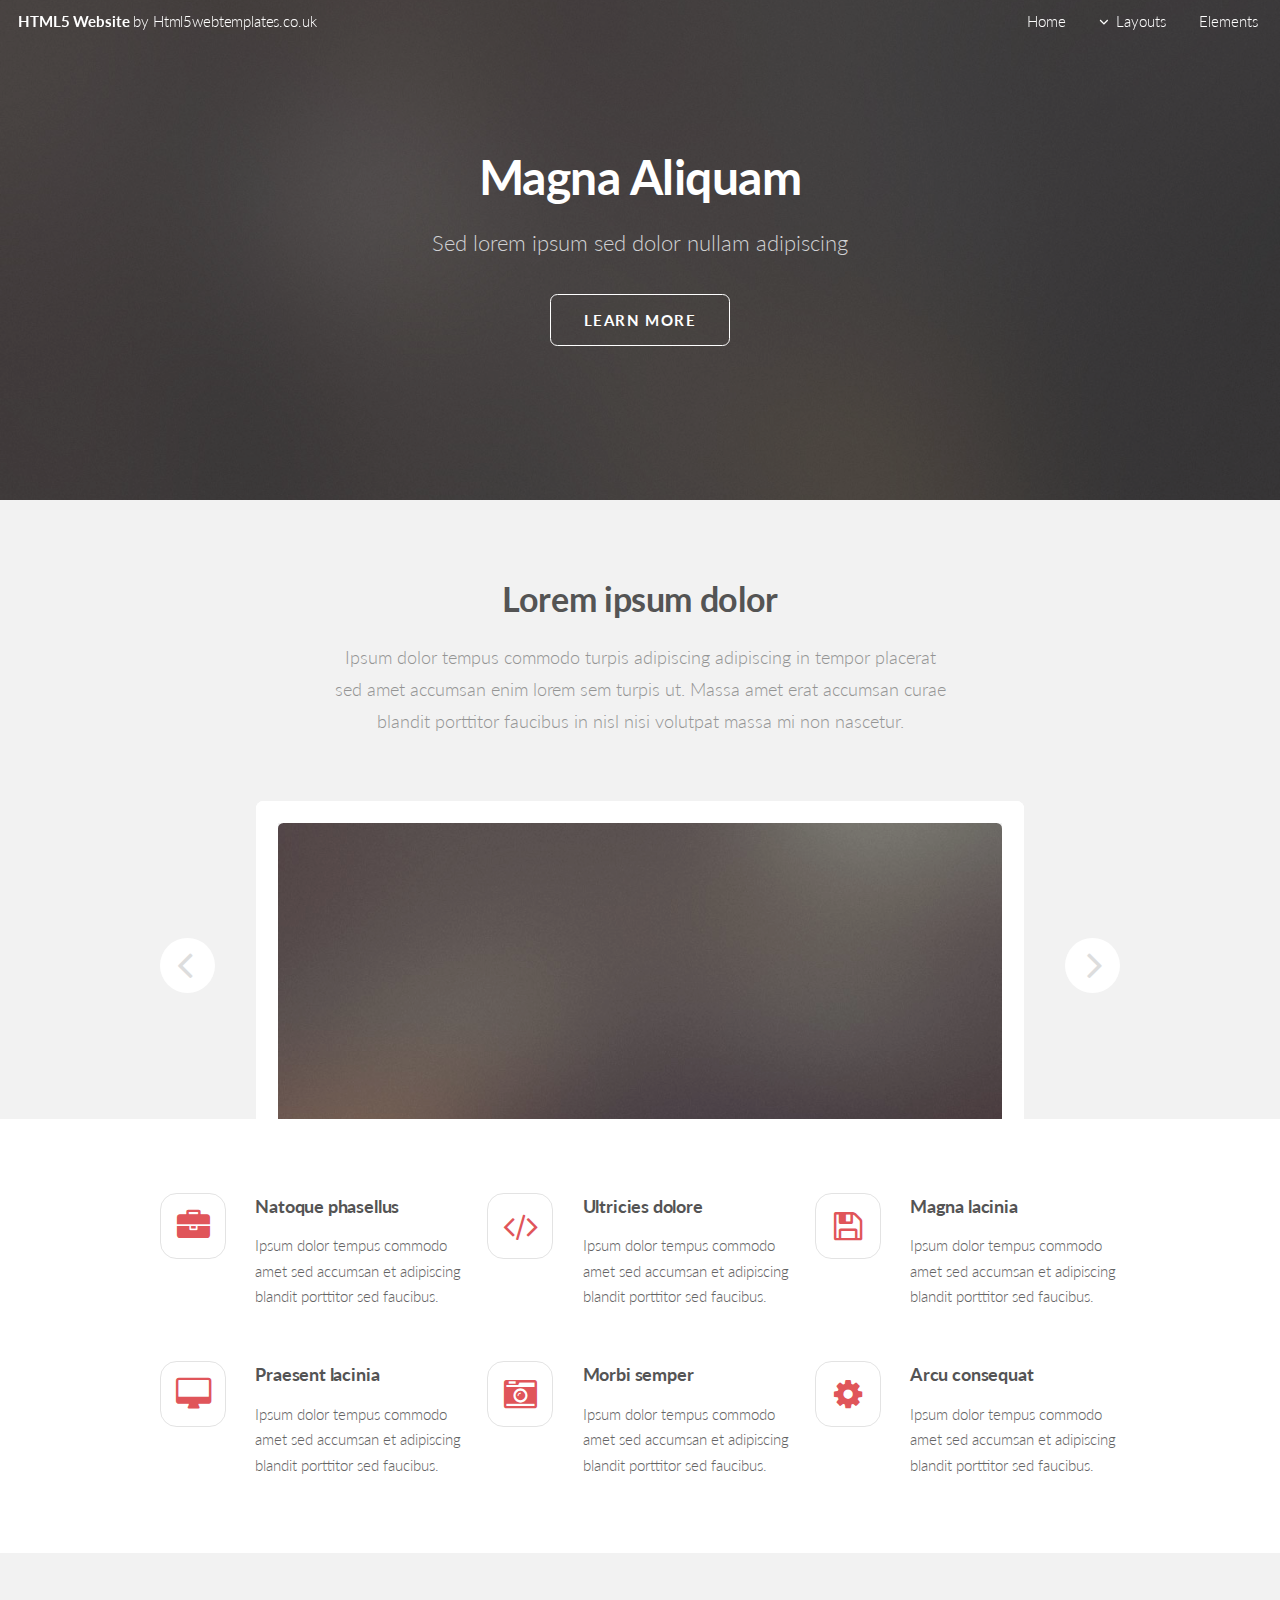
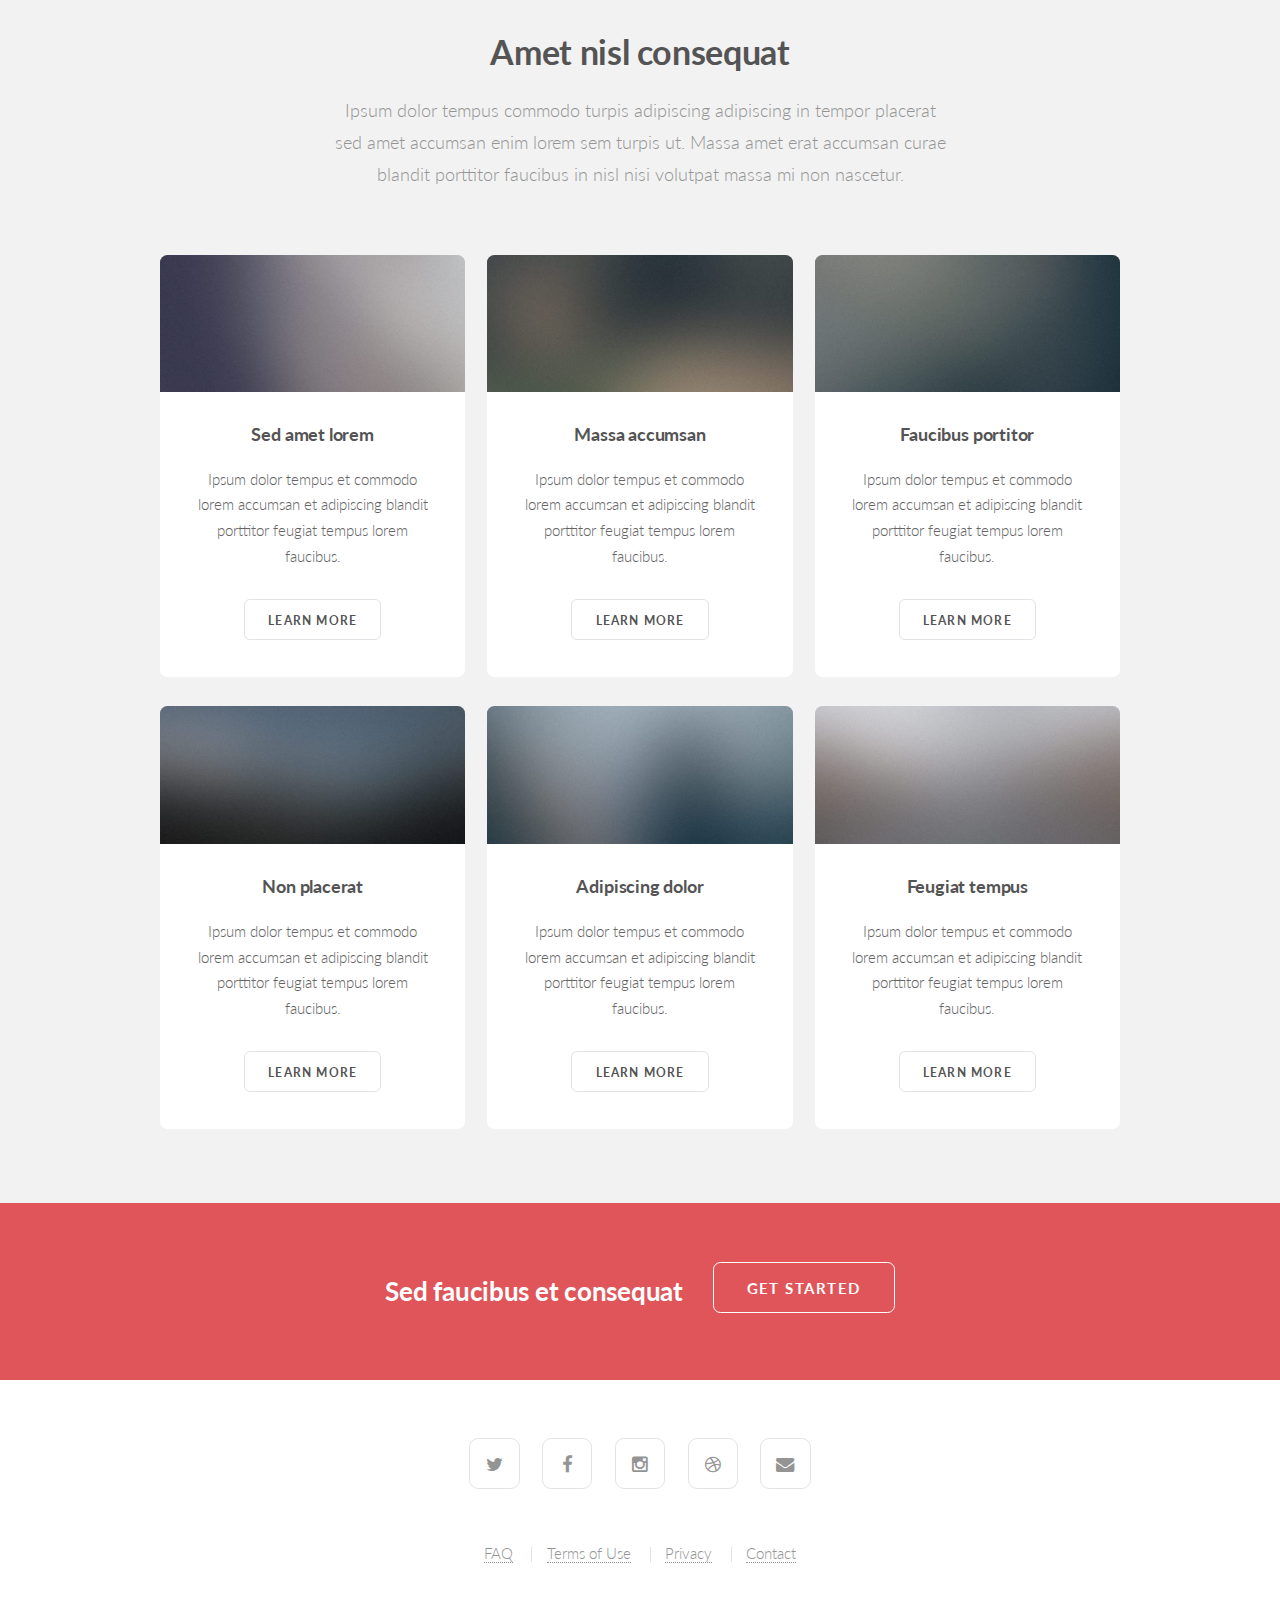
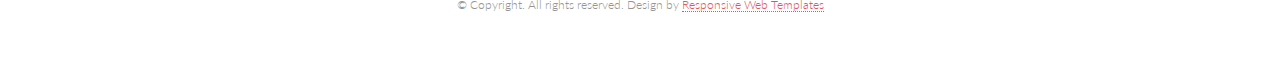
<file: Elements/index.html>
<!DOCTYPE HTML>

<html>
	<head>
		<title> </title>
		<meta http-equiv="content-type" content="text/html; charset=utf-8" />
		<meta name="description" content="" />
		<meta name="keywords" content="" />
		<!--[if lte IE 8]><script src="css/ie/html5shiv.js"></script><![endif]-->
		<script src="js/jquery.min.js"></script>
		<script src="js/jquery.dropotron.min.js"></script>
		<script src="js/jquery.scrollgress.min.js"></script>
		<script src="js/jquery.scrolly.min.js"></script>
		<script src="js/jquery.slidertron.min.js"></script>
		<script src="js/skel.min.js"></script>
		<script src="js/skel-layers.min.js"></script>
		<script src="js/init.js"></script>
		<noscript>
			<link rel="stylesheet" href="css/skel.css" />
			<link rel="stylesheet" href="css/style.css" />
			<link rel="stylesheet" href="css/style-xlarge.css" />
		</noscript>
		<!--[if lte IE 9]><link rel="stylesheet" href="css/ie/v9.css" /><![endif]-->
		<!--[if lte IE 8]><link rel="stylesheet" href="css/ie/v8.css" /><![endif]-->
	</head>
	<body class="landing">

		<!-- Header -->
			<header id="header" class="alt skel-layers-fixed">
				<h1><a href="index.html">HTML5 Website <span>by Html5webtemplates.co.uk</span></a></h1>
				<nav id="nav">
					<ul>
						<li><a href="index.html">Home</a></li>
						<li>
							<a href="" class="icon fa-angle-down">Layouts</a>
							<ul>
								<li><a href="left-sidebar.html">Left Sidebar</a></li>
								<li><a href="right-sidebar.html">Right Sidebar</a></li>
								<li><a href="no-sidebar.html">No Sidebar</a></li>
								<li>
									<a href="">Submenu</a>
									<ul>
										<li><a href="#">Option 1</a></li>
										<li><a href="#">Option 2</a></li>
										<li><a href="#">Option 3</a></li>
										<li><a href="#">Option 4</a></li>
									</ul>
								</li>
							</ul>
						</li>
						<li><a href="elements.html">Elements</a></li>
					</ul>
				</nav>
			</header>

		<!-- Banner -->
			<section id="banner">
				<div class="inner">
					<h2>Magna Aliquam</h2>
					<p>Sed lorem ipsum sed dolor nullam adipiscing</p>
					<ul class="actions">
						<li><a href="#one" class="button big scrolly">Learn More</a></li>
					</ul>
				</div>
			</section>

		<!-- One -->
			<section id="one" class="wrapper style1">
				<div class="container">
					<header class="major">
						<h2>Lorem ipsum dolor</h2>
						<p>Ipsum dolor tempus commodo turpis adipiscing adipiscing in tempor placerat<br />
						sed amet accumsan enim lorem sem turpis ut. Massa amet erat accumsan curae<br />
						blandit porttitor faucibus in nisl nisi volutpat massa mi non nascetur.</p>
					</header>
					<div class="slider">
						<span class="nav-previous"></span>
						<div class="viewer">
							<div class="reel">
								<div class="slide">
									<img src="images/slide01.jpg" alt="" />
								</div>
								<div class="slide">
									<img src="images/slide02.jpg" alt="" />
								</div>
								<div class="slide">
									<img src="images/slide03.jpg" alt="" />
								</div>
							</div>
						</div>
						<span class="nav-next"></span>
					</div>
				</div>
			</section>
			
		<!-- Two -->
			<section id="two" class="wrapper style2">
				<div class="container">
					<div class="row uniform">
						<div class="4u 6u(2) 12u$(3)">
							<section class="feature fa-briefcase">
								<h3>Natoque phasellus</h3>
								<p>Ipsum dolor tempus commodo amet sed accumsan et adipiscing blandit porttitor sed faucibus.</p>
							</section>
						</div>
						<div class="4u 6u$(2) 12u$(3)">
							<section class="feature fa-code">
								<h3>Ultricies dolore</h3>
								<p>Ipsum dolor tempus commodo amet sed accumsan et adipiscing blandit porttitor sed faucibus.</p>
							</section>
						</div>
						<div class="4u$ 6u(2) 12u$(3)">
							<section class="feature fa-save">
								<h3>Magna lacinia</h3>
								<p>Ipsum dolor tempus commodo amet sed accumsan et adipiscing blandit porttitor sed faucibus.</p>
							</section>
						</div>
						<div class="4u 6u$(2) 12u$(3)">
							<section class="feature fa-desktop">
								<h3>Praesent lacinia</h3>
								<p>Ipsum dolor tempus commodo amet sed accumsan et adipiscing blandit porttitor sed faucibus.</p>
							</section>
						</div>
						<div class="4u 6u(2) 12u$(3)">
							<section class="feature fa-camera-retro">
								<h3>Morbi semper</h3>
								<p>Ipsum dolor tempus commodo amet sed accumsan et adipiscing blandit porttitor sed faucibus.</p>
							</section>
						</div>
						<div class="4u$ 6u$(2) 12u$(3)">
							<section class="feature fa-cog">
								<h3>Arcu consequat</h3>
								<p>Ipsum dolor tempus commodo amet sed accumsan et adipiscing blandit porttitor sed faucibus.</p>
							</section>
						</div>
					</div>
				</div>
			</section>
			
		<!-- Three -->
			<section id="three" class="wrapper style1">
				<div class="container">
					<header class="major">
						<h2>Amet nisl consequat</h2>
						<p>Ipsum dolor tempus commodo turpis adipiscing adipiscing in tempor placerat<br />
						sed amet accumsan enim lorem sem turpis ut. Massa amet erat accumsan curae<br />
						blandit porttitor faucibus in nisl nisi volutpat massa mi non nascetur.</p>
					</header>
					<div class="row">
						<div class="4u 6u(2) 12u$(3)">
							<article class="box post">
								<a href="#" class="image fit"><img src="images/pic01.jpg" alt="" /></a>
								<h3>Sed amet lorem</h3>
								<p>Ipsum dolor tempus et commodo lorem accumsan et adipiscing blandit porttitor feugiat tempus lorem faucibus.</p>
								<ul class="actions">
									<li><a href="#" class="button">Learn More</a></li>
								</ul>
							</article>
						</div>
						<div class="4u 6u$(2) 12u$(3)">
							<article class="box post">
								<a href="#" class="image fit"><img src="images/pic02.jpg" alt="" /></a>
								<h3>Massa accumsan</h3>
								<p>Ipsum dolor tempus et commodo lorem accumsan et adipiscing blandit porttitor feugiat tempus lorem faucibus.</p>
								<ul class="actions">
									<li><a href="#" class="button">Learn More</a></li>
								</ul>
							</article>
						</div>
						<div class="4u$ 6u(2) 12u$(3)">
							<article class="box post">
								<a href="#" class="image fit"><img src="images/pic03.jpg" alt="" /></a>
								<h3>Faucibus portitor</h3>
								<p>Ipsum dolor tempus et commodo lorem accumsan et adipiscing blandit porttitor feugiat tempus lorem faucibus.</p>
								<ul class="actions">
									<li><a href="#" class="button">Learn More</a></li>
								</ul>
							</article>
						</div>
						<div class="4u 6u$(2) 12u$(3)">
							<article class="box post">
								<a href="#" class="image fit"><img src="images/pic04.jpg" alt="" /></a>
								<h3>Non placerat</h3>
								<p>Ipsum dolor tempus et commodo lorem accumsan et adipiscing blandit porttitor feugiat tempus lorem faucibus.</p>
								<ul class="actions">
									<li><a href="#" class="button">Learn More</a></li>
								</ul>
							</article>
						</div>
						<div class="4u 6u(2) 12u$(3)">
							<article class="box post">
								<a href="#" class="image fit"><img src="images/pic05.jpg" alt="" /></a>
								<h3>Adipiscing dolor</h3>
								<p>Ipsum dolor tempus et commodo lorem accumsan et adipiscing blandit porttitor feugiat tempus lorem faucibus.</p>
								<ul class="actions">
									<li><a href="#" class="button">Learn More</a></li>
								</ul>
							</article>
						</div>
						<div class="4u$ 6u$(2) 12u$(3)">
							<article class="box post">
								<a href="#" class="image fit"><img src="images/pic06.jpg" alt="" /></a>
								<h3>Feugiat tempus</h3>
								<p>Ipsum dolor tempus et commodo lorem accumsan et adipiscing blandit porttitor feugiat tempus lorem faucibus.</p>
								<ul class="actions">
									<li><a href="#" class="button">Learn More</a></li>
								</ul>
							</article>
						</div>
					</div>
				</div>
			</section>
			
		<!-- CTA -->
			<section id="cta" class="wrapper style3">
				<h2>Sed faucibus et consequat</h2>
				<ul class="actions">
					<li><a href="#" class="button big">Get Started</a></li>
				</ul>
			</section>
			
		<!-- Footer -->
			<footer id="footer">
				<ul class="icons">
					<li><a href="#" class="icon fa-twitter"><span class="label">Twitter</span></a></li>
					<li><a href="#" class="icon fa-facebook"><span class="label">Facebook</span></a></li>
					<li><a href="#" class="icon fa-instagram"><span class="label">Instagram</span></a></li>
					<li><a href="#" class="icon fa-dribbble"><span class="label">Dribbble</span></a></li>
					<li><a href="#" class="icon fa-envelope"><span class="label">Envelope</span></a></li>
				</ul>
				<ul class="menu">
					<li><a href="#">FAQ</a></li>
					<li><a href="#">Terms of Use</a></li>
					<li><a href="#">Privacy</a></li>
					<li><a href="#">Contact</a></li>
				</ul>
				<span class="copyright">
					&copy; Copyright. All rights reserved. Design by <a href="http://www.html5webtemplates.co.uk">Responsive Web Templates</a>
				</span>
			</footer>

	</body>
</html>
</file>
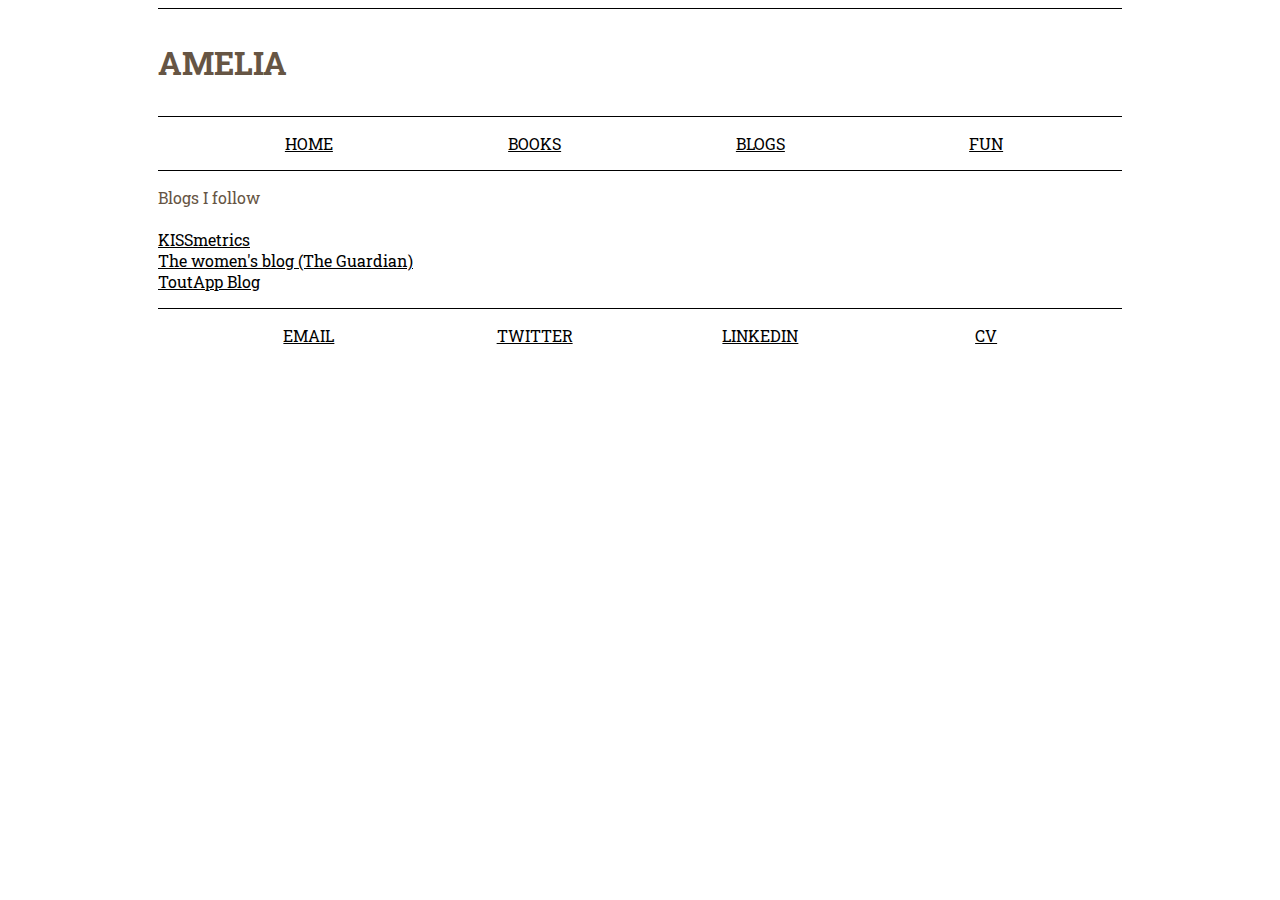
<file: blogs.html>
<html>
	
	

<head> 
		<title>Amelia Munsey</title> 
		<link rel="stylesheet" type="text/css" href="style.css">
		<link href='http://fonts.googleapis.com/css?family=Roboto+Slab' rel='stylesheet' type='text/css'>
		<meta name="description" content="The blogs that I love to read"> 
		<meta http-equiv="content-type" content="text/html;charset=UTF-8"> 
	</head>

	<body>
		<div><h1><p>AMELIA</p></h1>
		</div>
		
		<div><p>
			<ul>
				<li>
					<a href="index.html">HOME</a>
					</li>
					<li>
					<a href="readinglist.html">BOOKS</a>
				</li>
				<li>
					<a href="blogs.html">BLOGS</a>
				</li>

				<li>
					<a href="outsideofwork.html">FUN</a>
				</li>	

				</ul></p></div>	
	
		
		<div>
		<p>Blogs I follow<br><br>
		<a href="https://blog.kissmetrics.com/">KISSmetrics</a><br>
		<a href="http://www.theguardian.com/lifeandstyle/womens-blog">The women's blog (The Guardian)</a><br>
		<a href="http://www1.toutapp.com/blog">ToutApp Blog</a>
		</p>
		</div>

			<div><p>
			<ul>
			<li>
				<a href="mailto:munseyamelia@gmail.com?subject=Hey%20there%20Amelia!">EMAIL</a>
			</li>
			<li>
				<a href="https://twitter.com/ameliamunsey"</a>TWITTER</a>
			</li>
			<li>
				<a href="https://uk.linkedin.com/in/ameliamunsey">LINKEDIN</a>
			</li>
			<li>
				<a href="AMCV.pdf">CV</a>
			</li>
		</ul></p>
		</div>
	
		

			<br>
		<script>
  (function(i,s,o,g,r,a,m){i['GoogleAnalyticsObject']=r;i[r]=i[r]||function(){
  (i[r].q=i[r].q||[]).push(arguments)},i[r].l=1*new Date();a=s.createElement(o),
  m=s.getElementsByTagName(o)[0];a.async=1;a.src=g;m.parentNode.insertBefore(a,m)
  })(window,document,'script','//www.google-analytics.com/analytics.js','ga');

  ga('create', 'UA-56588525-1', 'auto');
  ga('send', 'pageview');

</script>
<script type="text/javascript" src="https://mailtoninja-kickstrap.netdna-ssl.com/js/v0/mailto.ninja.js"></script>
<script type="text/javascript">mailto.ninja()</script>
	</body>

</html>
</file>
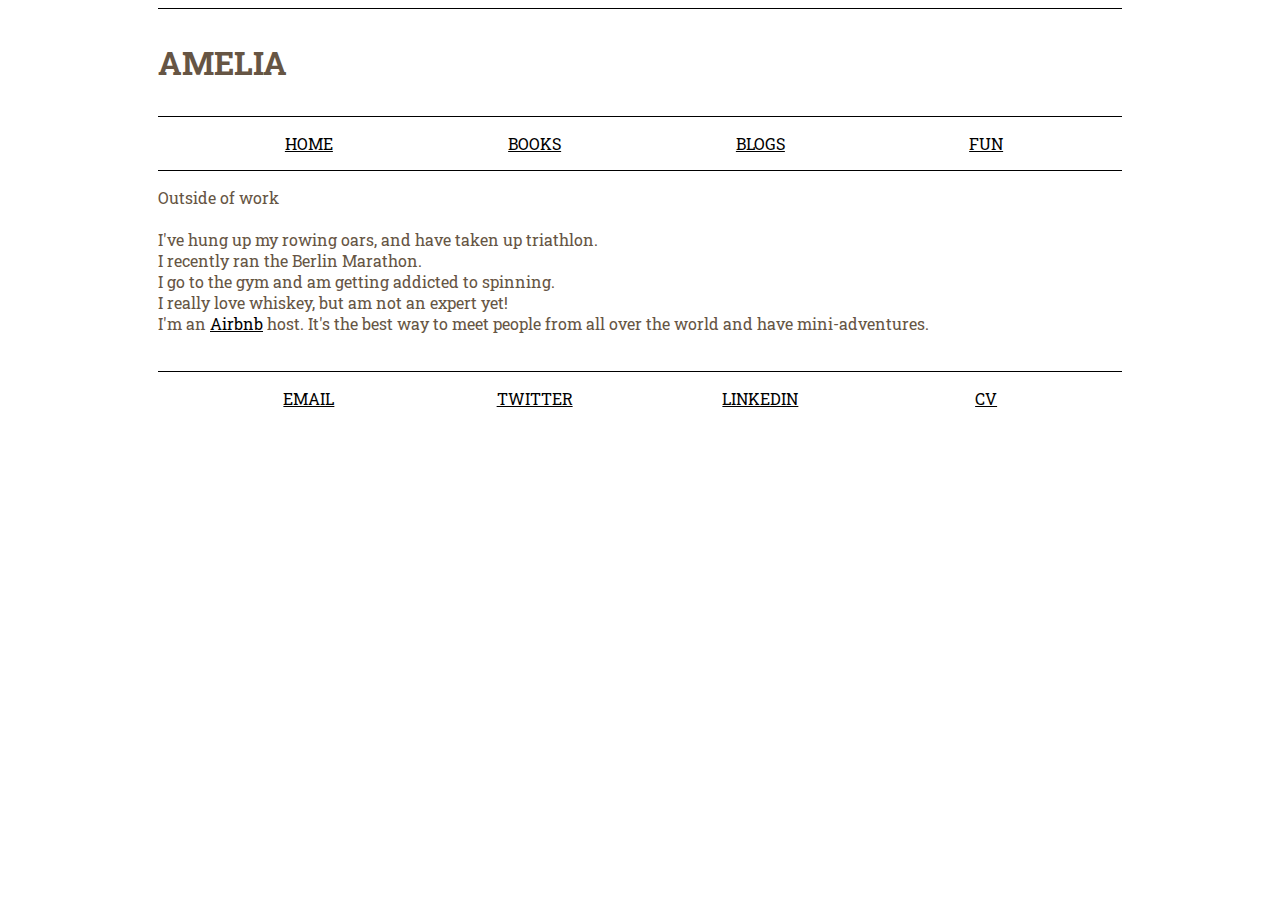
<file: outsideofwork.html>
<html>
	
	

<head> 
		<title> Amelia Munsey</title> 
		<link rel="stylesheet" type="text/css" href="style.css">
		<link href='http://fonts.googleapis.com/css?family=Roboto+Slab' rel='stylesheet' type='text/css'>
		<meta name="description" content="This is what I get up to in my spare time."> 
		<meta http-equiv="content-type" content="text/html;charset=UTF-8"> 
	</head>

	<body>
		<div><h1><p>AMELIA</p></h1>
		</div>
		
		<div><p>
			<ul>
				<li>
					<a href="index.html">HOME</a>
					</li>
					<li>
					<a href="readinglist.html">BOOKS</a>
				</li>
				<li>
					<a href="blogs.html">BLOGS</a>
				</li>

				<li>
					<a href="outsideofwork.html">FUN</a>
				</li>	

				</ul></p></div>

		<div>
		<p>Outside of work<br><br>
			I've hung up my rowing oars, and have taken up triathlon. <br>
			I recently ran the Berlin Marathon.<br>
			I go to the gym and am getting addicted to spinning.<br>
			I really love whiskey, but am not an expert yet!<br>
			I'm an <a href="https://www.airbnb.co.uk/rooms/4058924?s=VU_9?">Airbnb</a> host. It's the best way to meet people from all over the world and have mini-adventures.</p></div>

			<br>
				<div><p>
			<ul>
			<li>
				<a href="mailto:munseyamelia@gmail.com?subject=Hey%20there%20Amelia!">EMAIL</a>
			</li>
			<li>
				<a href="https://twitter.com/ameliamunsey"</a>TWITTER</a>
			</li>
			<li>
				<a href="https://uk.linkedin.com/in/ameliamunsey">LINKEDIN</a>
			</li>
			<li>
				<a href="AMCV.pdf">CV</a>
			</li>
		</ul></p>
		</div>

			<br>
		<script>
  (function(i,s,o,g,r,a,m){i['GoogleAnalyticsObject']=r;i[r]=i[r]||function(){
  (i[r].q=i[r].q||[]).push(arguments)},i[r].l=1*new Date();a=s.createElement(o),
  m=s.getElementsByTagName(o)[0];a.async=1;a.src=g;m.parentNode.insertBefore(a,m)
  })(window,document,'script','//www.google-analytics.com/analytics.js','ga');

  ga('create', 'UA-56588525-1', 'auto');
  ga('send', 'pageview');

</script>
<script type="text/javascript" src="https://mailtoninja-kickstrap.netdna-ssl.com/js/v0/mailto.ninja.js"></script>
<script type="text/javascript">mailto.ninja()</script>
	</body>

</html>
</file>
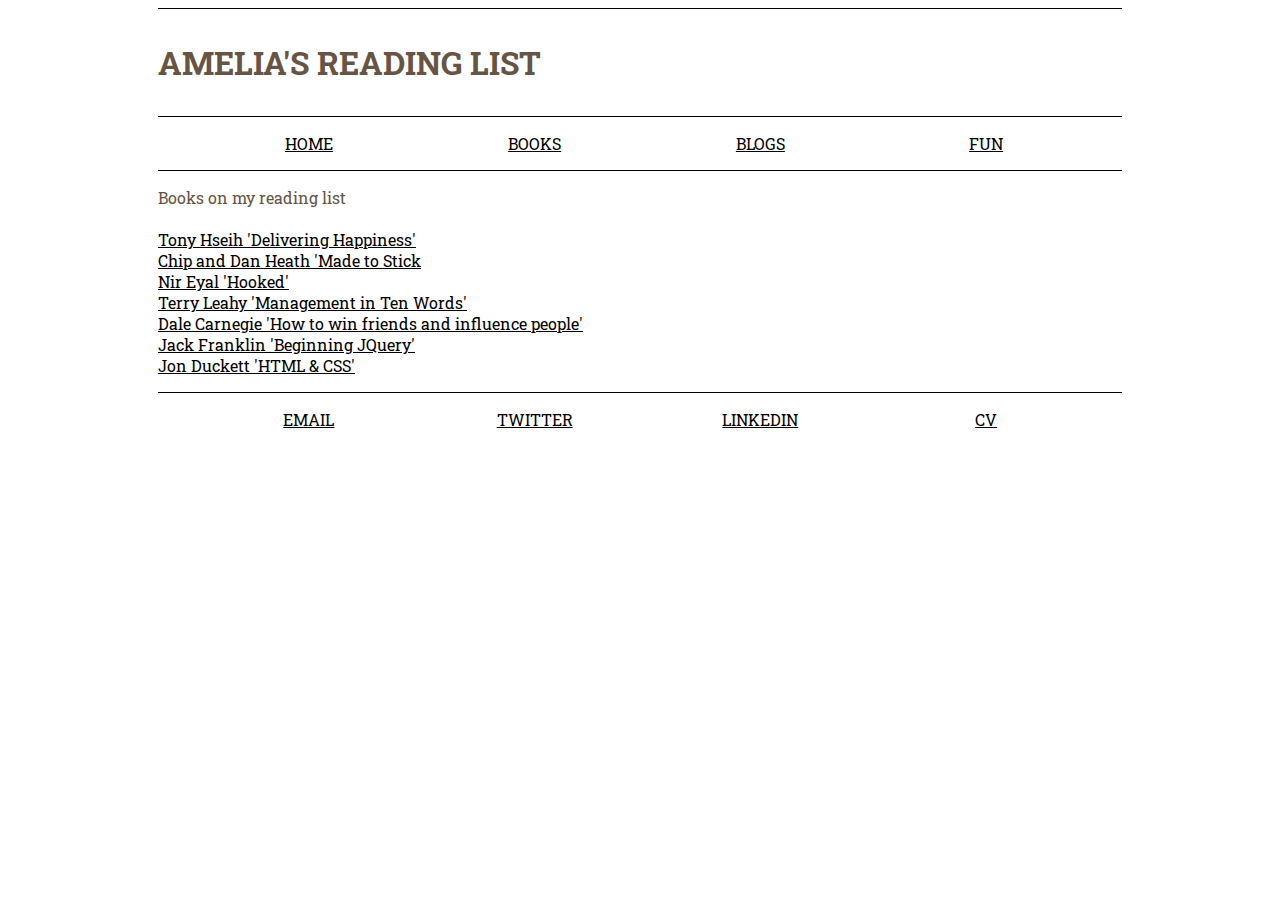
<file: readinglist.html>
<html>
	
	

<head> 
		<title> Amelia Munsey</title> 
		<link rel="stylesheet" type="text/css" href="style.css">
		<link href='http://fonts.googleapis.com/css?family=Roboto+Slab' rel='stylesheet' type='text/css'>
		<meta name="description" content="The books that are on my reading list"> 
		<meta http-equiv="content-type" content="text/html;charset=UTF-8"> 
	</head>

	<body>
		<div><h1><p>AMELIA'S READING LIST</p></h1>
		</div>
		
		<div><p>
			<ul>
				<li>
					<a href="index.html">HOME</a>
					</li>
					<li>
					<a href="readinglist.html">BOOKS</a>
				</li>
				<li>
					<a href="blogs.html">BLOGS</a>
				</li>

				<li>
					<a href="outsideofwork.html">FUN</a>
				</li>	

				</ul></p></div>
		
		<div>	
		</p>
		<p>Books on my reading list <br><br>
		<a href="http://www.amazon.co.uk/Delivering-Happiness-Profits-Passion-Purpose/dp/145550890X">Tony Hseih 'Delivering Happiness'</a> <br>
		<a href="http://www.amazon.co.uk/Made-Stick-ideas-others-unstuck-x/dp/009950569X/ref=sr_1_1?s=books&ie=UTF8&qid=1441458644&sr=1-1&keywords=made+to+stick+chip+heath">Chip and Dan Heath 'Made to Stick</a><br>
		<a href="http://www.amazon.co.uk/Hooked-How-Build-Habit-Forming-Products/dp/0241184835/ref=sr_1_1?s=books&ie=UTF8&qid=1441458783&sr=1-1&keywords=hooked+nir+eyal">Nir Eyal 'Hooked'</a><br>
		<a href="http://www.amazon.co.uk/Management-10-Words-Terry-Leahy/dp/1847940919/ref=sr_1_1?s=books&ie=UTF8&qid=1441458852&sr=1-1&keywords=management+in+10+words">Terry Leahy 'Management in Ten Words'</a><br>
		<a href="http://www.amazon.co.uk/How-Win-Friends-Influence-People/dp/0091906814">Dale Carnegie 'How to win friends and influence people'</a><br>
		<a href="http://www.amazon.co.uk/Beginning-jQuery-Apress-Jack-Franklin/dp/1430249323">Jack Franklin 'Beginning JQuery'</a><br>
		<a href="http://www.amazon.co.uk/HTML-CSS-Design-Build-Sites/dp/1118008189">Jon Duckett 'HTML & CSS'</a>
		</p>

		</div>

			<div><p>
			<ul>
			<li>
				<a href="mailto:munseyamelia@gmail.com?subject=Hey%20there%20Amelia!">EMAIL</a>
			</li>
			<li>
				<a href="https://twitter.com/ameliamunsey"</a>TWITTER</a>
			</li>
			<li>
				<a href="https://uk.linkedin.com/in/ameliamunsey">LINKEDIN</a>
			</li>
			<li>
				<a href="AMCV.pdf">CV</a>
			</li>
		</ul></p>
		</div>
		
		
		<script>
  (function(i,s,o,g,r,a,m){i['GoogleAnalyticsObject']=r;i[r]=i[r]||function(){
  (i[r].q=i[r].q||[]).push(arguments)},i[r].l=1*new Date();a=s.createElement(o),
  m=s.getElementsByTagName(o)[0];a.async=1;a.src=g;m.parentNode.insertBefore(a,m)
  })(window,document,'script','//www.google-analytics.com/analytics.js','ga');

  ga('create', 'UA-56588525-1', 'auto');
  ga('send', 'pageview');

</script>
<script type="text/javascript" src="https://mailtoninja-kickstrap.netdna-ssl.com/js/v0/mailto.ninja.js"></script>
<script type="text/javascript">mailto.ninja()</script>
	</body>

</html>
</file>
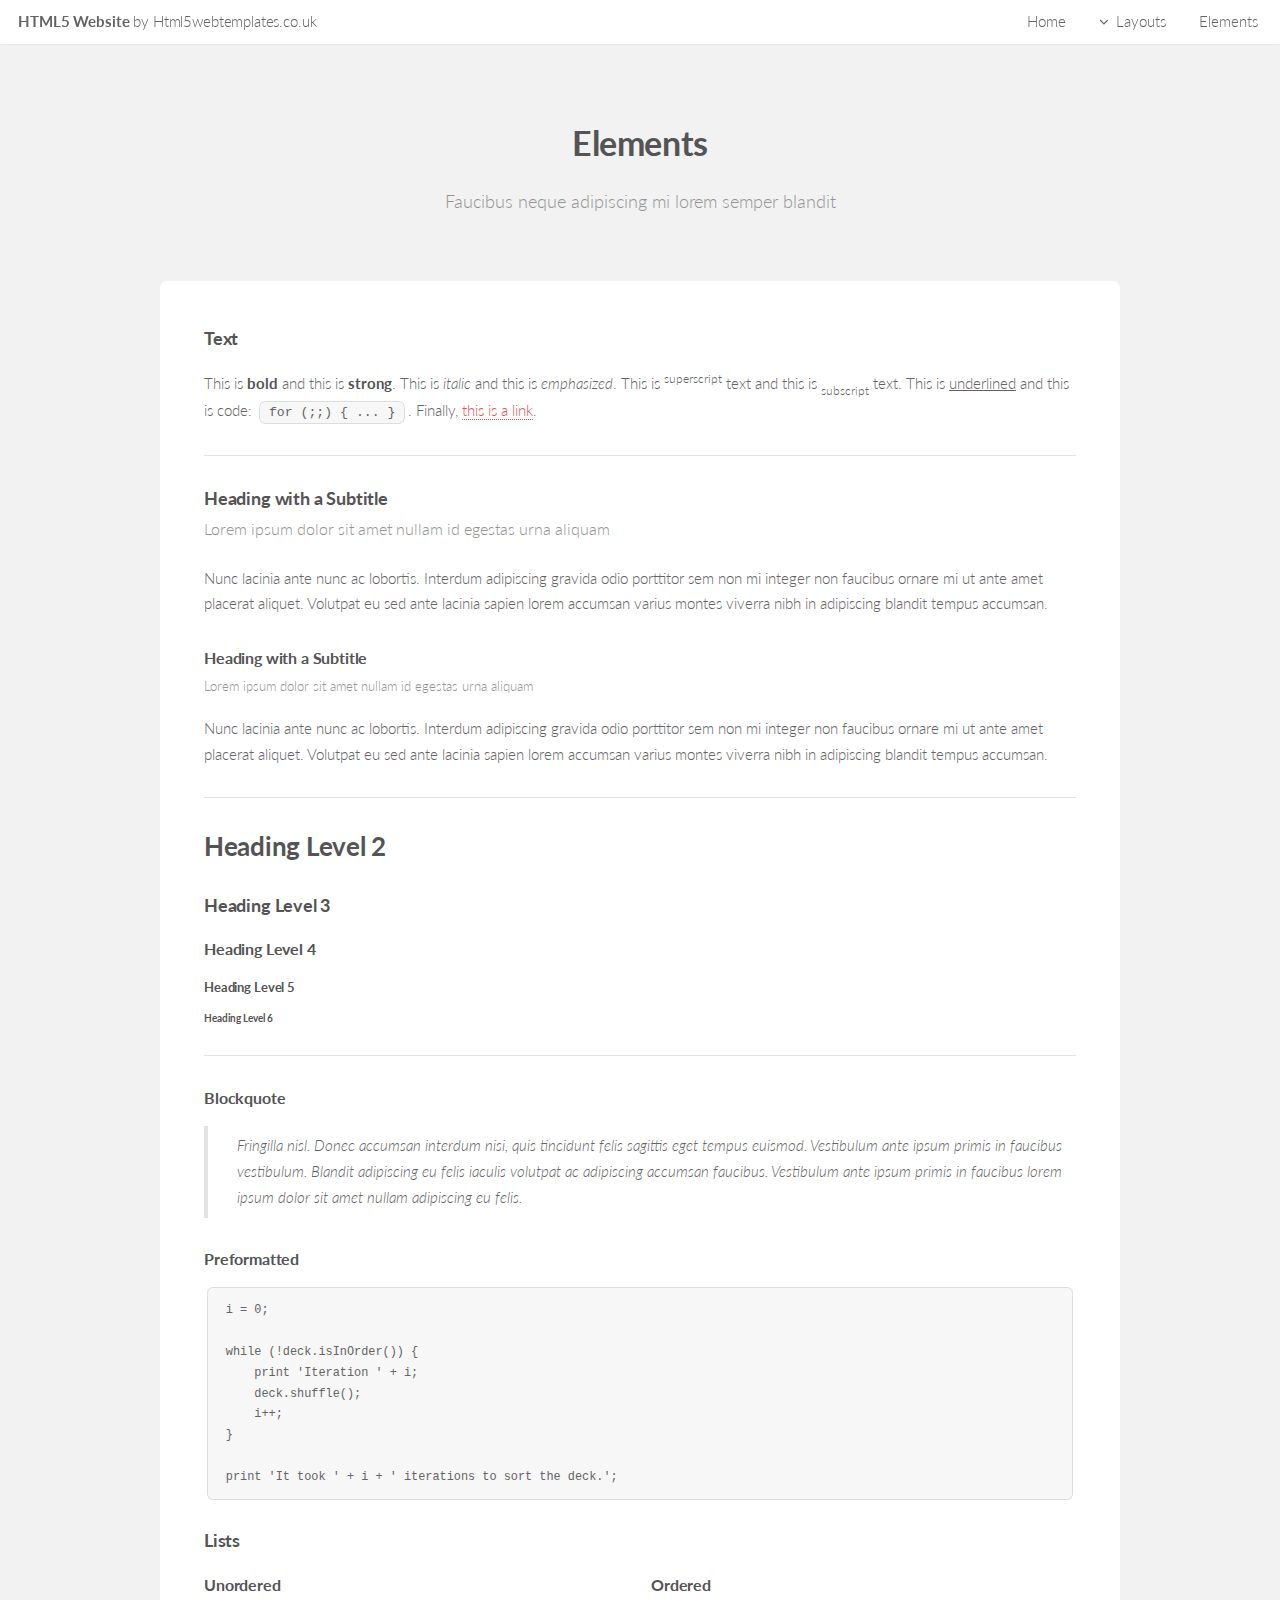
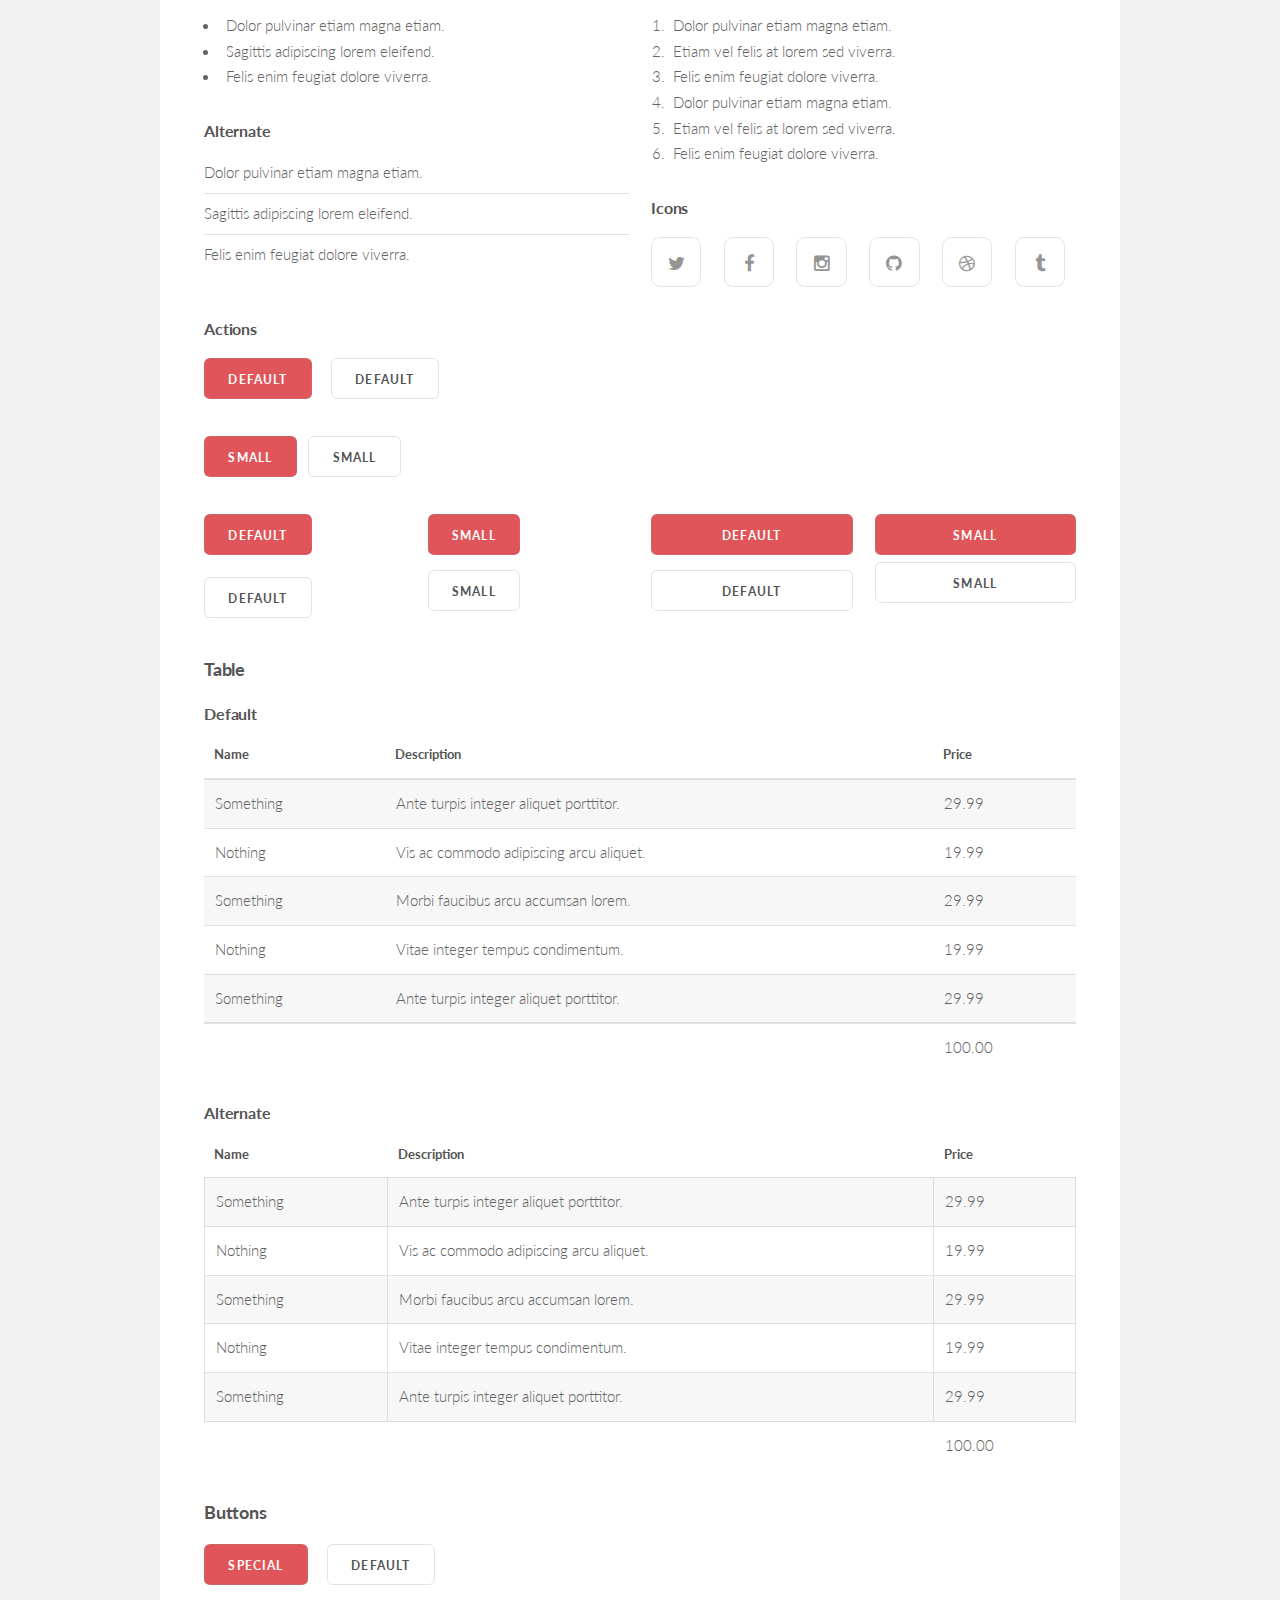
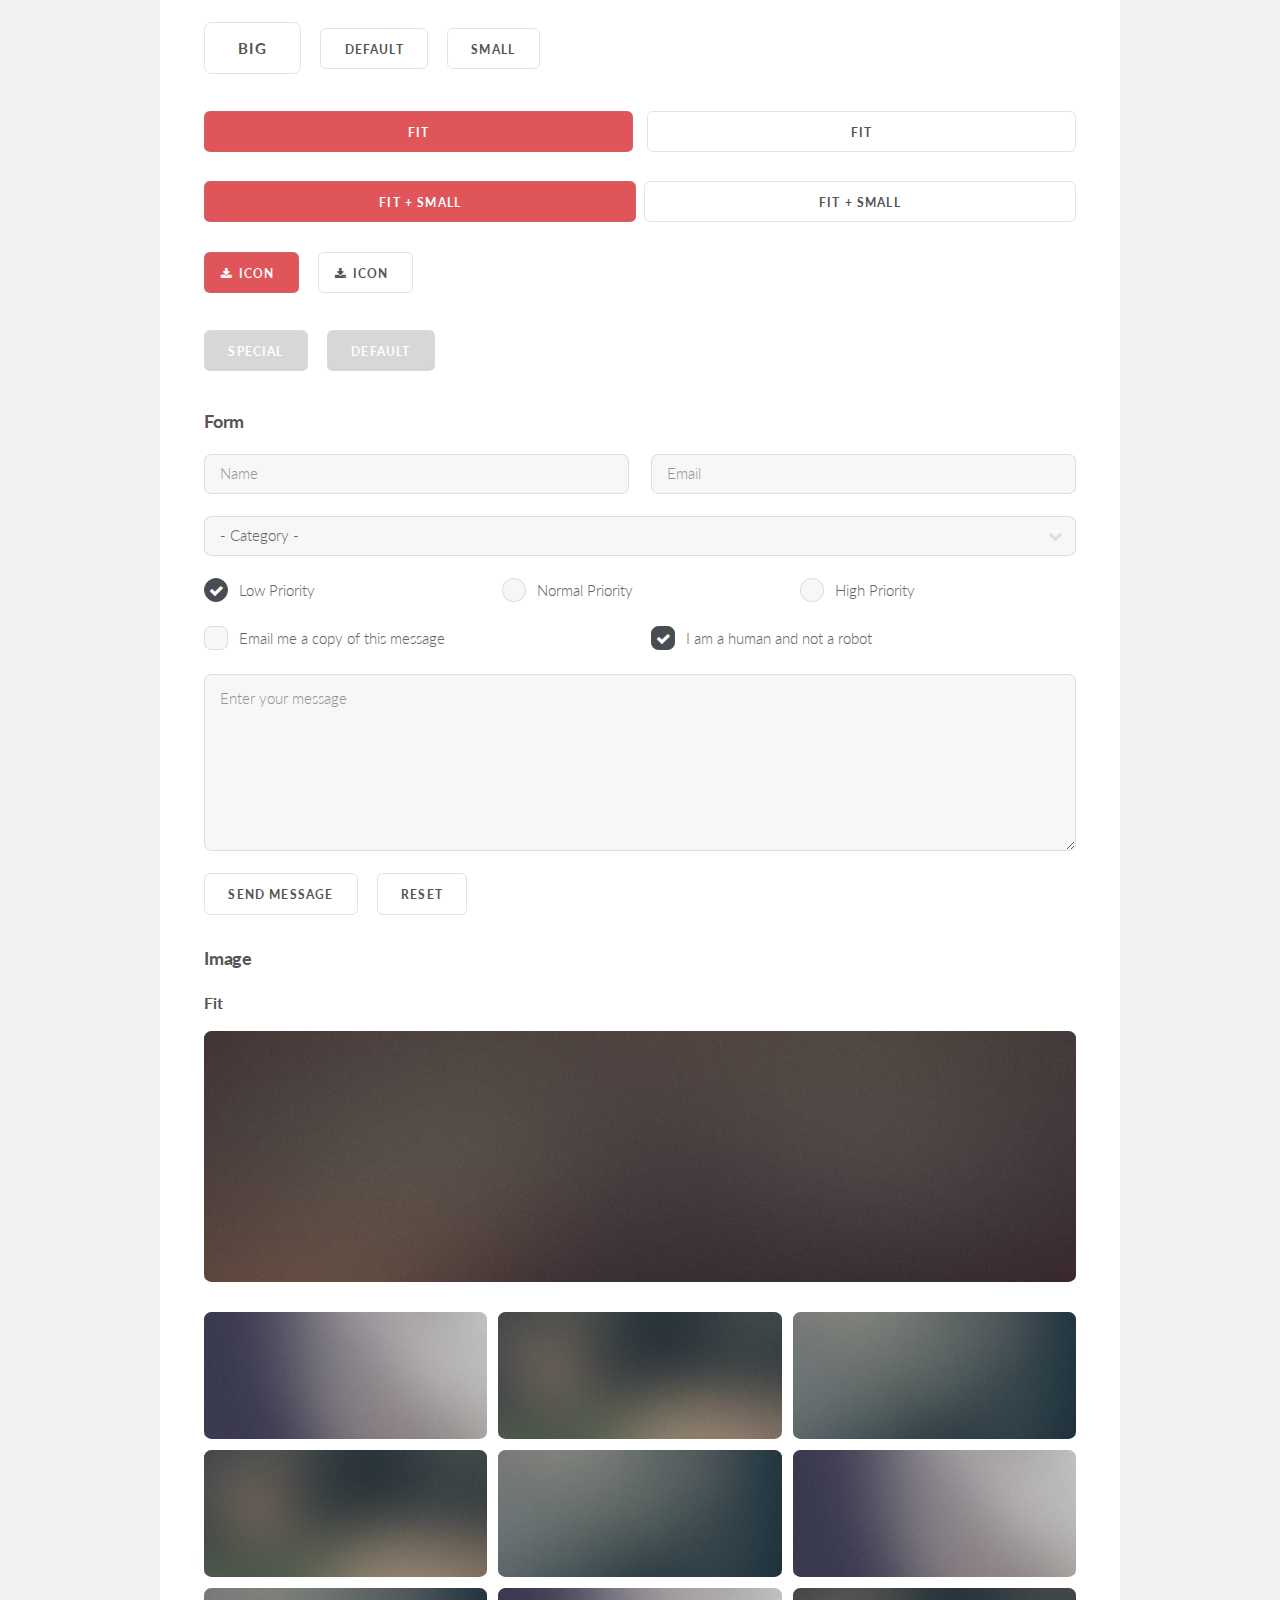
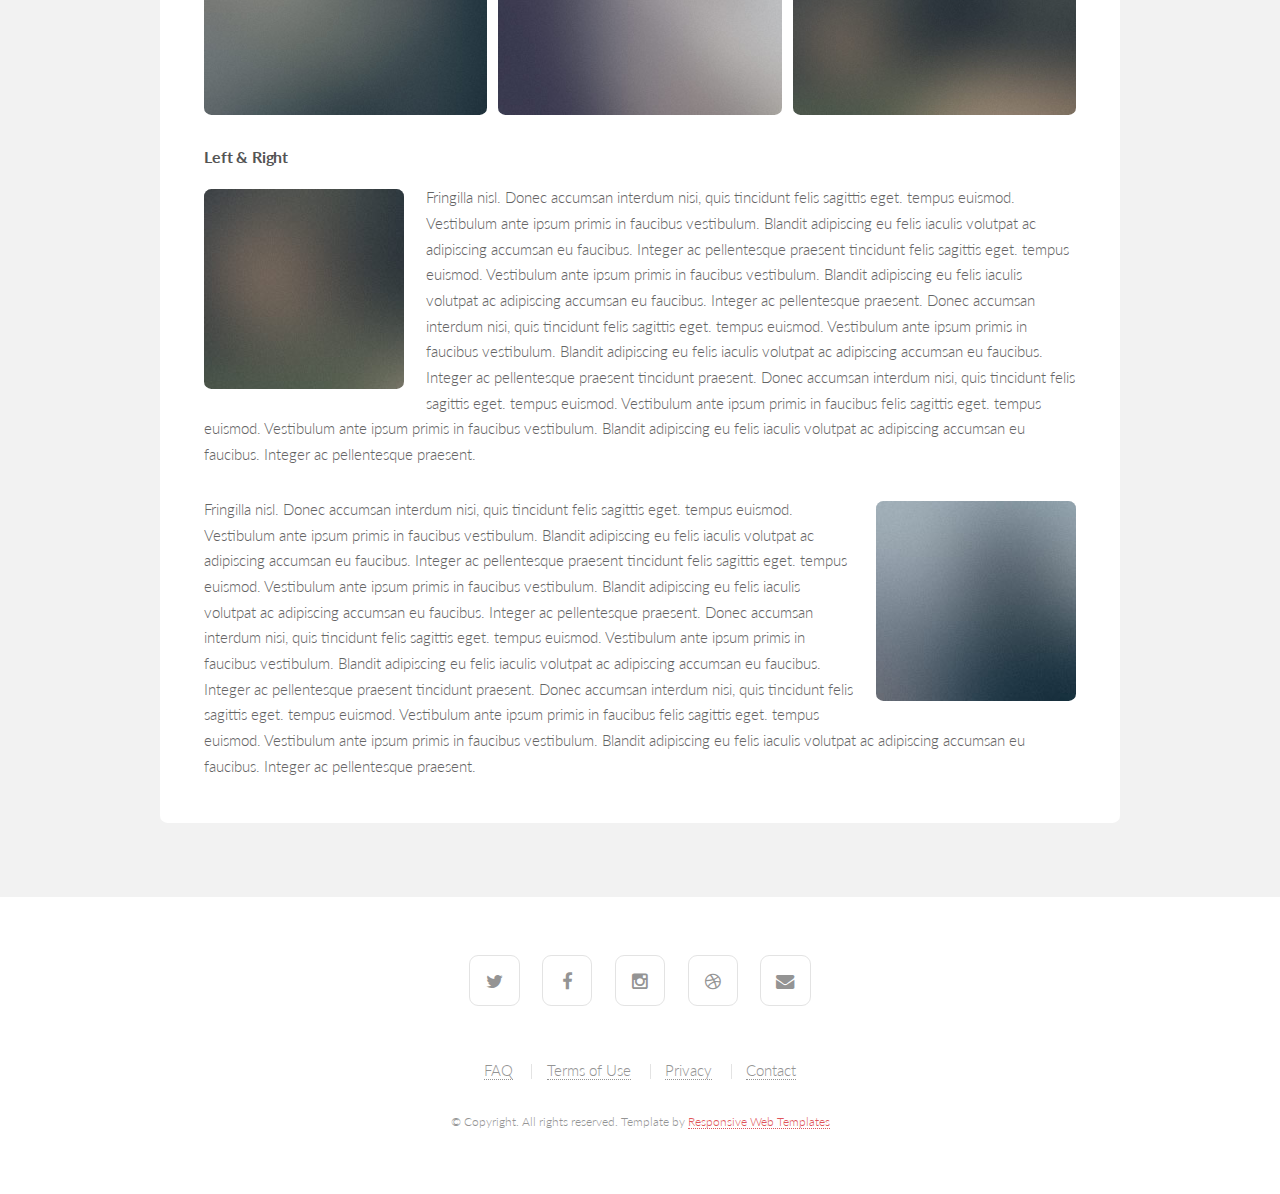
<file: Elements/elements.html>
<!DOCTYPE HTML>

<html>
	<head>
		<title> </title>
		<meta http-equiv="content-type" content="text/html; charset=utf-8" />
		<meta name="description" content="" />
		<meta name="keywords" content="" />
		<!--[if lte IE 8]><script src="css/ie/html5shiv.js"></script><![endif]-->
		<script src="js/jquery.min.js"></script>
		<script src="js/jquery.dropotron.min.js"></script>
		<script src="js/jquery.scrollgress.min.js"></script>
		<script src="js/jquery.scrolly.min.js"></script>
		<script src="js/jquery.slidertron.min.js"></script>
		<script src="js/skel.min.js"></script>
		<script src="js/skel-layers.min.js"></script>
		<script src="js/init.js"></script>
		<noscript>
			<link rel="stylesheet" href="css/skel.css" />
			<link rel="stylesheet" href="css/style.css" />
			<link rel="stylesheet" href="css/style-xlarge.css" />
		</noscript>
		<!--[if lte IE 9]><link rel="stylesheet" href="css/ie/v9.css" /><![endif]-->
		<!--[if lte IE 8]><link rel="stylesheet" href="css/ie/v8.css" /><![endif]-->
	</head>
	<body>

		<!-- Header -->
			<header id="header" class="skel-layers-fixed">
			<h1><a href="index.html">HTML5 Website <span>by Html5webtemplates.co.uk</span></a></h1>	
				<nav id="nav">
					<ul>
						<li><a href="index.html">Home</a></li>
						<li>
							<a href="" class="icon fa-angle-down">Layouts</a>
							<ul>
								<li><a href="left-sidebar.html">Left Sidebar</a></li>
								<li><a href="right-sidebar.html">Right Sidebar</a></li>
								<li><a href="no-sidebar.html">No Sidebar</a></li>
								<li>
									<a href="">Submenu</a>
									<ul>
										<li><a href="#">Option 1</a></li>
										<li><a href="#">Option 2</a></li>
										<li><a href="#">Option 3</a></li>
										<li><a href="#">Option 4</a></li>
									</ul>
								</li>
							</ul>
						</li>
						<li><a href="elements.html">Elements</a></li>
					</ul>
				</nav>
			</header>

		<!-- Main -->
			<section id="main" class="wrapper style1">
				<header class="major">
					<h2>Elements</h2>
					<p>Faucibus neque adipiscing mi lorem semper blandit</p>
				</header>
				<div class="container">
						
					<!-- Content -->
						<section id="content">

							<!-- Text -->
								<section>
									<h3>Text</h3>
									<p>This is <b>bold</b> and this is <strong>strong</strong>. This is <i>italic</i> and this is <em>emphasized</em>.
									This is <sup>superscript</sup> text and this is <sub>subscript</sub> text.
									This is <u>underlined</u> and this is code: <code>for (;;) { ... }</code>. Finally, <a href="#">this is a link</a>.</p>

									<hr />
									
									<header>
										<h3>Heading with a Subtitle</h3>
										<p>Lorem ipsum dolor sit amet nullam id egestas urna aliquam</p>
									</header>
									<p>Nunc lacinia ante nunc ac lobortis. Interdum adipiscing gravida odio porttitor sem non mi integer non faucibus ornare mi ut ante amet placerat aliquet. Volutpat eu sed ante lacinia sapien lorem accumsan varius montes viverra nibh in adipiscing blandit tempus accumsan.</p>
									<header>
										<h4>Heading with a Subtitle</h4>
										<p>Lorem ipsum dolor sit amet nullam id egestas urna aliquam</p>
									</header>
									<p>Nunc lacinia ante nunc ac lobortis. Interdum adipiscing gravida odio porttitor sem non mi integer non faucibus ornare mi ut ante amet placerat aliquet. Volutpat eu sed ante lacinia sapien lorem accumsan varius montes viverra nibh in adipiscing blandit tempus accumsan.</p>

									<hr />
									
									<h2>Heading Level 2</h2>
									<h3>Heading Level 3</h3>
									<h4>Heading Level 4</h4>
									<h5>Heading Level 5</h5>
									<h6>Heading Level 6</h6>

									<hr />

									<h4>Blockquote</h4>
									<blockquote>Fringilla nisl. Donec accumsan interdum nisi, quis tincidunt felis sagittis eget tempus euismod. Vestibulum ante ipsum primis in faucibus vestibulum. Blandit adipiscing eu felis iaculis volutpat ac adipiscing accumsan faucibus. Vestibulum ante ipsum primis in faucibus lorem ipsum dolor sit amet nullam adipiscing eu felis.</blockquote>

									<h4>Preformatted</h4>
									<pre><code>i = 0;

while (!deck.isInOrder()) {
    print 'Iteration ' + i;
    deck.shuffle();
    i++;
}

print 'It took ' + i + ' iterations to sort the deck.';
</code></pre>
								</section>

							<!-- Lists -->
								<section>
									<h3>Lists</h3>
									<div class="row">
										<div class="6u 12u(2)">

											<h4>Unordered</h4>
											<ul>
												<li>Dolor pulvinar etiam magna etiam.</li>
												<li>Sagittis adipiscing lorem eleifend.</li>
												<li>Felis enim feugiat dolore viverra.</li>
											</ul>

											<h4>Alternate</h4>
											<ul class="alt">
												<li>Dolor pulvinar etiam magna etiam.</li>
												<li>Sagittis adipiscing lorem eleifend.</li>
												<li>Felis enim feugiat dolore viverra.</li>
											</ul>
											
										</div>
										<div class="6u 12u(2)">
											
											<h4>Ordered</h4>
											<ol>
												<li>Dolor pulvinar etiam magna etiam.</li>
												<li>Etiam vel felis at lorem sed viverra.</li>
												<li>Felis enim feugiat dolore viverra.</li>
												<li>Dolor pulvinar etiam magna etiam.</li>
												<li>Etiam vel felis at lorem sed viverra.</li>
												<li>Felis enim feugiat dolore viverra.</li>
											</ol>

											<h4>Icons</h4>
											<ul class="icons">
												<li><a href="#" class="icon fa-twitter"><span class="label">Twitter</span></a></li>
												<li><a href="#" class="icon fa-facebook"><span class="label">Facebook</span></a></li>
												<li><a href="#" class="icon fa-instagram"><span class="label">Instagram</span></a></li>
												<li><a href="#" class="icon fa-github"><span class="label">Github</span></a></li>
												<li><a href="#" class="icon fa-dribbble"><span class="label">Dribbble</span></a></li>
												<li><a href="#" class="icon fa-tumblr"><span class="label">Tumblr</span></a></li>
											</ul>

										</div>
									</div>

									<h4>Actions</h4>
									<ul class="actions">
										<li><a href="#" class="button special">Default</a></li>
										<li><a href="#" class="button">Default</a></li>
									</ul>
									<ul class="actions small">
										<li><a href="#" class="button special small">Small</a></li>
										<li><a href="#" class="button small">Small</a></li>
									</ul>
									<div class="row">
										<div class="3u 12u(2)">
											<ul class="actions vertical">
												<li><a href="#" class="button special">Default</a></li>
												<li><a href="#" class="button">Default</a></li>
											</ul>
										</div>
										<div class="3u 12u(2)">
											<ul class="actions vertical small">
												<li><a href="#" class="button special small">Small</a></li>
												<li><a href="#" class="button small">Small</a></li>
											</ul>
										</div>
										<div class="3u 12u(2)">
											<ul class="actions vertical">
												<li><a href="#" class="button special fit">Default</a></li>
												<li><a href="#" class="button fit">Default</a></li>
											</ul>
										</div>
										<div class="3u 12u(2)">
											<ul class="actions vertical small">
												<li><a href="#" class="button special small fit">Small</a></li>
												<li><a href="#" class="button small fit">Small</a></li>
											</ul>
										</div>
									</div>
								</section>

							<!-- Table -->
								<section>
									<h3>Table</h3>
									
									<h4>Default</h4>
									<div class="table-wrapper">
										<table>
											<thead>
												<tr>
													<th>Name</th>
													<th>Description</th>
													<th>Price</th>
												</tr>
											</thead>
											<tbody>
												<tr>
													<td>Something</td>
													<td>Ante turpis integer aliquet porttitor.</td>
													<td>29.99</td>
												</tr>
												<tr>
													<td>Nothing</td>
													<td>Vis ac commodo adipiscing arcu aliquet.</td>
													<td>19.99</td>
												</tr>
												<tr>
													<td>Something</td>
													<td> Morbi faucibus arcu accumsan lorem.</td>
													<td>29.99</td>
												</tr>
												<tr>
													<td>Nothing</td>
													<td>Vitae integer tempus condimentum.</td>
													<td>19.99</td>
												</tr>
												<tr>
													<td>Something</td>
													<td>Ante turpis integer aliquet porttitor.</td>
													<td>29.99</td>
												</tr>
											</tbody>
											<tfoot>
												<tr>
													<td colspan="2"></td>
													<td>100.00</td>
												</tr>
											</tfoot>
										</table>
									</div>
									
									<h4>Alternate</h4>
									<div class="table-wrapper">
										<table class="alt">
											<thead>
												<tr>
													<th>Name</th>
													<th>Description</th>
													<th>Price</th>
												</tr>
											</thead>
											<tbody>
												<tr>
													<td>Something</td>
													<td>Ante turpis integer aliquet porttitor.</td>
													<td>29.99</td>
												</tr>
												<tr>
													<td>Nothing</td>
													<td>Vis ac commodo adipiscing arcu aliquet.</td>
													<td>19.99</td>
												</tr>
												<tr>
													<td>Something</td>
													<td> Morbi faucibus arcu accumsan lorem.</td>
													<td>29.99</td>
												</tr>
												<tr>
													<td>Nothing</td>
													<td>Vitae integer tempus condimentum.</td>
													<td>19.99</td>
												</tr>
												<tr>
													<td>Something</td>
													<td>Ante turpis integer aliquet porttitor.</td>
													<td>29.99</td>
												</tr>
											</tbody>
											<tfoot>
												<tr>
													<td colspan="2"></td>
													<td>100.00</td>
												</tr>
											</tfoot>
										</table>
									</div>
								</section>

							<!-- Buttons -->
								<section>
									<h3>Buttons</h3>
									<ul class="actions">
										<li><a href="#" class="button special">Special</a></li>
										<li><a href="#" class="button">Default</a></li>
									</ul>
									<ul class="actions">
										<li><a href="#" class="button big">Big</a></li>
										<li><a href="#" class="button">Default</a></li>
										<li><a href="#" class="button small">Small</a></li>
									</ul>
									<ul class="actions fit">
										<li><a href="#" class="button special fit">Fit</a></li>
										<li><a href="#" class="button fit">Fit</a></li>
									</ul>
									<ul class="actions fit small">
										<li><a href="#" class="button special fit small">Fit + Small</a></li>
										<li><a href="#" class="button fit small">Fit + Small</a></li>
									</ul>
									<ul class="actions">
										<li><a href="#" class="button special icon fa-download">Icon</a></li>
										<li><a href="#" class="button icon fa-download">Icon</a></li>
									</ul>
									<ul class="actions">
										<li><span class="button special disabled">Special</span></li>
										<li><span class="button disabled">Default</span></li>
									</ul>
								</section>

							<!-- Form -->
								<section>
									<h3>Form</h3>
									<form method="post" action="#">
										<div class="row uniform">
											<div class="6u 12u(3)">
												<input type="text" name="name" id="name" value="" placeholder="Name" />
											</div>
											<div class="6u 12u(3)">
												<input type="email" name="email" id="email" value="" placeholder="Email" />
											</div>
										</div>
										<div class="row uniform">
											<div class="12u">
												<div class="select-wrapper">
													<select name="category" id="category">
														<option value="">- Category -</option>
														<option value="1">Manufacturing</option>
														<option value="1">Shipping</option>
														<option value="1">Administration</option>
														<option value="1">Human Resources</option>
													</select>
												</div>
											</div>
										</div>
										<div class="row uniform">
											<div class="4u 12u(2)">
												<input type="radio" id="priority-low" name="priority" checked>
												<label for="priority-low">Low Priority</label>
											</div>
											<div class="4u 12u(2)">
												<input type="radio" id="priority-normal" name="priority">
												<label for="priority-normal">Normal Priority</label>
											</div>
											<div class="4u 12u(2)">
												<input type="radio" id="priority-high" name="priority">
												<label for="priority-high">High Priority</label>
											</div>
										</div>
										<div class="row uniform">
											<div class="6u 12u(2)">
												<input type="checkbox" id="copy" name="copy">
												<label for="copy">Email me a copy of this message</label>
											</div>
											<div class="6u 12u(2)">
												<input type="checkbox" id="human" name="human" checked>
												<label for="human">I am a human and not a robot</label>
											</div>
										</div>
										<div class="row uniform">
											<div class="12u">
												<textarea name="message" id="message" placeholder="Enter your message" rows="6"></textarea>
											</div>
										</div>
										<div class="row uniform">
											<div class="12u">
												<ul class="actions">
													<li><input type="submit" value="Send Message" /></li>
													<li><input type="reset" value="Reset" class="alt" /></li>
												</ul>
											</div>
										</div>
									</form>
								</section>

							<!-- Image -->
								<section>
									<h3>Image</h3>
									<h4>Fit</h4>
									<span class="image fit"><img src="images/pic07.jpg" alt="" /></span>
									<div class="box alt">
										<div class="row 50% uniform">
											<div class="4u 6u(3)"><span class="image fit"><img src="images/pic01.jpg" alt="" /></span></div>
											<div class="4u 6u(3)"><span class="image fit"><img src="images/pic02.jpg" alt="" /></span></div>
											<div class="4u 6u(3)"><span class="image fit"><img src="images/pic03.jpg" alt="" /></span></div>
											<div class="4u 6u(3)"><span class="image fit"><img src="images/pic02.jpg" alt="" /></span></div>
											<div class="4u 6u(3)"><span class="image fit"><img src="images/pic03.jpg" alt="" /></span></div>
											<div class="4u 6u(3)"><span class="image fit"><img src="images/pic01.jpg" alt="" /></span></div>
											<div class="4u 6u(3)"><span class="image fit"><img src="images/pic03.jpg" alt="" /></span></div>
											<div class="4u 6u(3)"><span class="image fit"><img src="images/pic01.jpg" alt="" /></span></div>
											<div class="4u 6u(3)"><span class="image fit"><img src="images/pic02.jpg" alt="" /></span></div>
										</div>
									</div>

									<h4>Left &amp; Right</h4>
									<p><span class="image left"><img src="images/pic08.jpg" alt="" /></span>Fringilla nisl. Donec accumsan interdum nisi, quis tincidunt felis sagittis eget. tempus euismod. Vestibulum ante ipsum primis in faucibus vestibulum. Blandit adipiscing eu felis iaculis volutpat ac adipiscing accumsan eu faucibus. Integer ac pellentesque praesent tincidunt felis sagittis eget. tempus euismod. Vestibulum ante ipsum primis in faucibus vestibulum. Blandit adipiscing eu felis iaculis volutpat ac adipiscing accumsan eu faucibus. Integer ac pellentesque praesent. Donec accumsan interdum nisi, quis tincidunt felis sagittis eget. tempus euismod. Vestibulum ante ipsum primis in faucibus vestibulum. Blandit adipiscing eu felis iaculis volutpat ac adipiscing accumsan eu faucibus. Integer ac pellentesque praesent tincidunt praesent. Donec accumsan interdum nisi, quis tincidunt felis sagittis eget. tempus euismod. Vestibulum ante ipsum primis in faucibus felis sagittis eget. tempus euismod. Vestibulum ante ipsum primis in faucibus vestibulum. Blandit adipiscing eu felis iaculis volutpat ac adipiscing accumsan eu faucibus. Integer ac pellentesque praesent.</p>
									<p><span class="image right"><img src="images/pic09.jpg" alt="" /></span>Fringilla nisl. Donec accumsan interdum nisi, quis tincidunt felis sagittis eget. tempus euismod. Vestibulum ante ipsum primis in faucibus vestibulum. Blandit adipiscing eu felis iaculis volutpat ac adipiscing accumsan eu faucibus. Integer ac pellentesque praesent tincidunt felis sagittis eget. tempus euismod. Vestibulum ante ipsum primis in faucibus vestibulum. Blandit adipiscing eu felis iaculis volutpat ac adipiscing accumsan eu faucibus. Integer ac pellentesque praesent. Donec accumsan interdum nisi, quis tincidunt felis sagittis eget. tempus euismod. Vestibulum ante ipsum primis in faucibus vestibulum. Blandit adipiscing eu felis iaculis volutpat ac adipiscing accumsan eu faucibus. Integer ac pellentesque praesent tincidunt praesent. Donec accumsan interdum nisi, quis tincidunt felis sagittis eget. tempus euismod. Vestibulum ante ipsum primis in faucibus felis sagittis eget. tempus euismod. Vestibulum ante ipsum primis in faucibus vestibulum. Blandit adipiscing eu felis iaculis volutpat ac adipiscing accumsan eu faucibus. Integer ac pellentesque praesent.</p>
								</section>

						</section>

				</div>
			</section>
			
		<!-- Footer -->
			<footer id="footer">
				<ul class="icons">
					<li><a href="#" class="icon fa-twitter"><span class="label">Twitter</span></a></li>
					<li><a href="#" class="icon fa-facebook"><span class="label">Facebook</span></a></li>
					<li><a href="#" class="icon fa-instagram"><span class="label">Instagram</span></a></li>
					<li><a href="#" class="icon fa-dribbble"><span class="label">Dribbble</span></a></li>
					<li><a href="#" class="icon fa-envelope"><span class="label">Envelope</span></a></li>
				</ul>
				<ul class="menu">
					<li><a href="#">FAQ</a></li>
					<li><a href="#">Terms of Use</a></li>
					<li><a href="#">Privacy</a></li>
					<li><a href="#">Contact</a></li>
				</ul>
				<span class="copyright">
			&copy; Copyright. All rights reserved. Template by <a href="http://www.html5webtemplates.co.uk">Responsive Web Templates</a>	
				</span>
			</footer>

	</body>
</html>
</file>
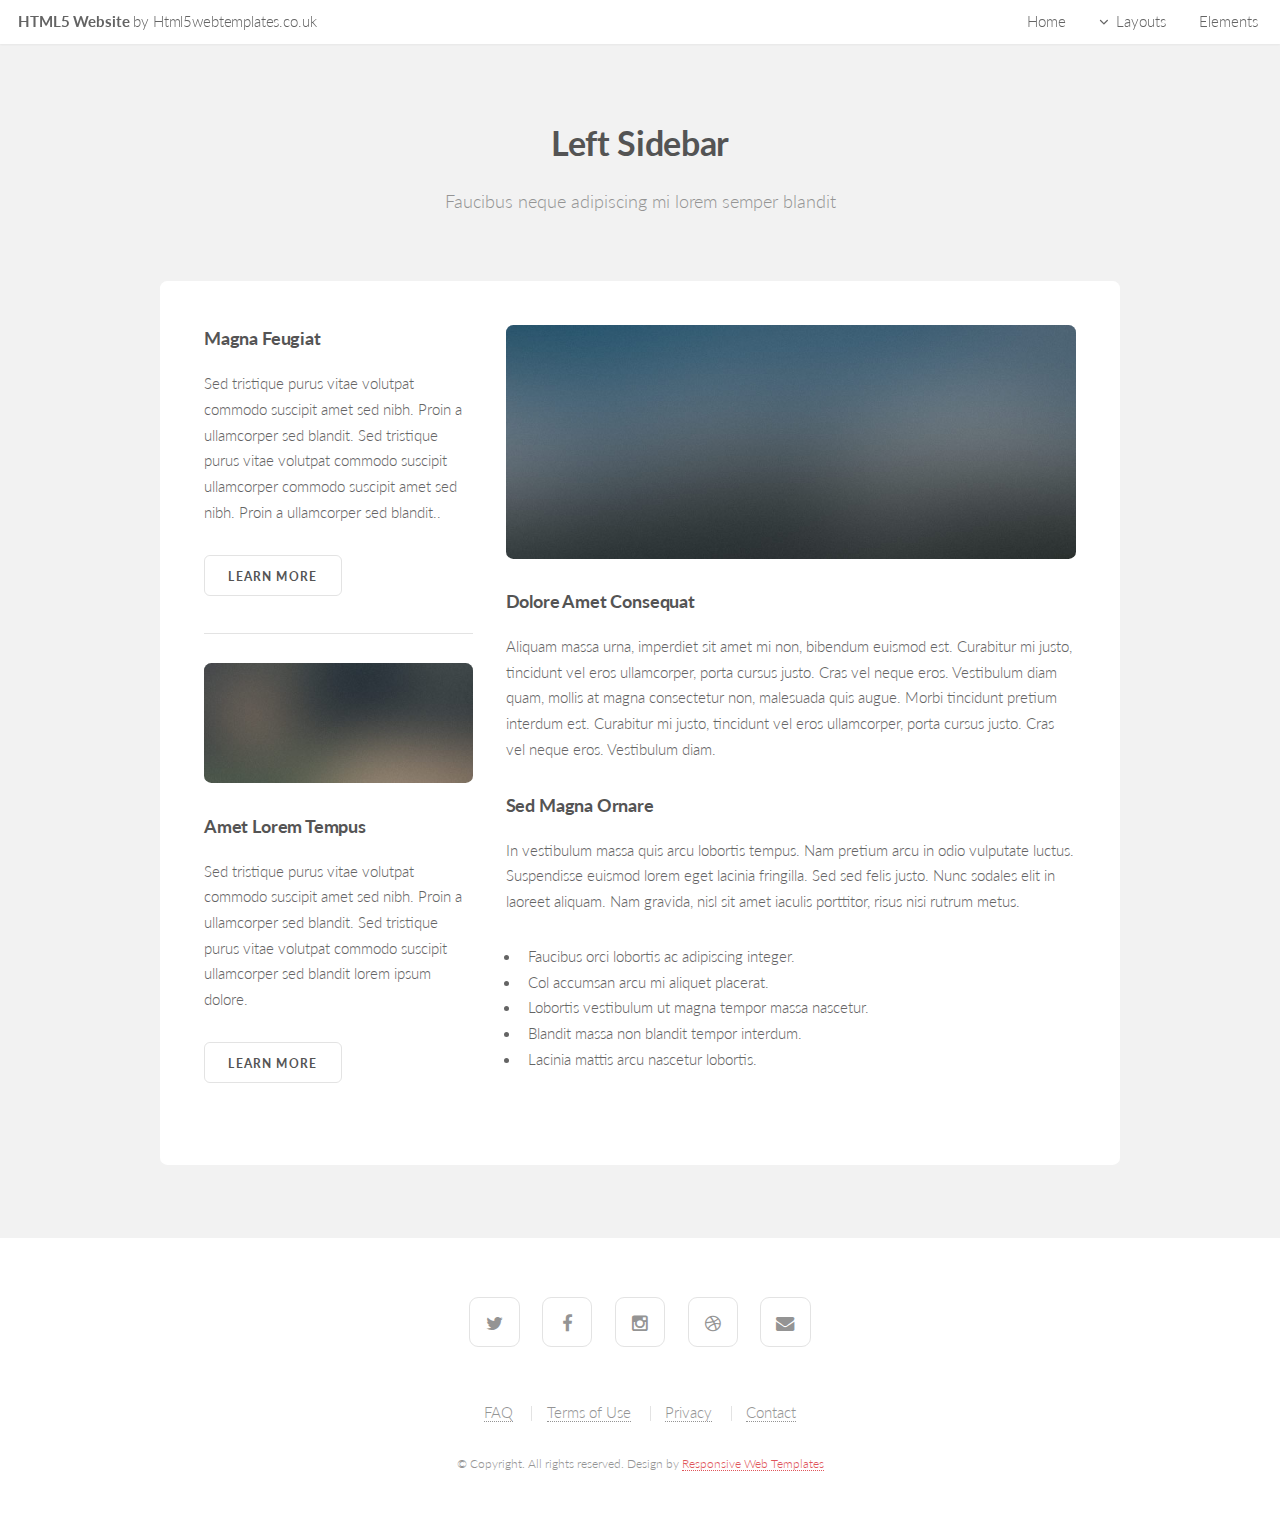
<file: Elements/left-sidebar.html>
<!DOCTYPE HTML>

<html>
	<head>
		<title> </title>
		<meta http-equiv="content-type" content="text/html; charset=utf-8" />
		<meta name="description" content="" />
		<meta name="keywords" content="" />
		<!--[if lte IE 8]><script src="css/ie/html5shiv.js"></script><![endif]-->
		<script src="js/jquery.min.js"></script>
		<script src="js/jquery.dropotron.min.js"></script>
		<script src="js/jquery.scrollgress.min.js"></script>
		<script src="js/jquery.scrolly.min.js"></script>
		<script src="js/jquery.slidertron.min.js"></script>
		<script src="js/skel.min.js"></script>
		<script src="js/skel-layers.min.js"></script>
		<script src="js/init.js"></script>
		<noscript>
			<link rel="stylesheet" href="css/skel.css" />
			<link rel="stylesheet" href="css/style.css" />
			<link rel="stylesheet" href="css/style-xlarge.css" />
		</noscript>
		<!--[if lte IE 9]><link rel="stylesheet" href="css/ie/v9.css" /><![endif]-->
		<!--[if lte IE 8]><link rel="stylesheet" href="css/ie/v8.css" /><![endif]-->
	</head>
	<body>

		<!-- Header -->
			<header id="header" class="skel-layers-fixed">
			<h1><a href="index.html">HTML5 Website <span>by Html5webtemplates.co.uk</span></a></h1>	
				<nav id="nav">
					<ul>
						<li><a href="index.html">Home</a></li>
						<li>
							<a href="" class="icon fa-angle-down">Layouts</a>
							<ul>
								<li><a href="left-sidebar.html">Left Sidebar</a></li>
								<li><a href="right-sidebar.html">Right Sidebar</a></li>
								<li><a href="no-sidebar.html">No Sidebar</a></li>
								<li>
									<a href="">Submenu</a>
									<ul>
										<li><a href="#">Option 1</a></li>
										<li><a href="#">Option 2</a></li>
										<li><a href="#">Option 3</a></li>
										<li><a href="#">Option 4</a></li>
									</ul>
								</li>
							</ul>
						</li>
						<li><a href="elements.html">Elements</a></li>
					</ul>
				</nav>
			</header>

		<!-- Main -->
			<section id="main" class="wrapper style1">
				<header class="major">
					<h2>Left Sidebar</h2>
					<p>Faucibus neque adipiscing mi lorem semper blandit</p>
				</header>
				<div class="container">
					<div class="row 150%">
						<div class="4u 12u$(2)">
						
							<!-- Sidebar -->
								<section id="sidebar">
									<section>
										<h3>Magna Feugiat</h3>
										<p>Sed tristique purus vitae volutpat commodo suscipit amet sed nibh. Proin a ullamcorper sed blandit. Sed tristique purus vitae volutpat commodo suscipit ullamcorper commodo suscipit amet sed nibh. Proin a ullamcorper sed blandit..</p>
										<footer>
											<ul class="actions">
												<li><a href="#" class="button small alt">Learn More</a></li>
											</ul>
										</footer>
									</section>
									<hr />
									<section>
										<a href="#" class="image fit"><img src="images/pic02.jpg" alt="" /></a>
										<h3>Amet Lorem Tempus</h3>
										<p>Sed tristique purus vitae volutpat commodo suscipit amet sed nibh. Proin a ullamcorper sed blandit. Sed tristique purus vitae volutpat commodo suscipit ullamcorper sed blandit lorem ipsum dolore.</p>
										<footer>
											<ul class="actions">
												<li><a href="#" class="button small alt">Learn More</a></li>
											</ul>
										</footer>
									</section>
								</section>

						</div>
						<div class="8u 12u$(2) important(2)">
						
							<!-- Content -->
								<section id="content">
									<a href="#" class="image fit"><img src="images/slide02.jpg" alt="" /></a>
									<h3>Dolore Amet Consequat</h3>
									<p>Aliquam massa urna, imperdiet sit amet mi non, bibendum euismod est. Curabitur mi justo, tincidunt vel eros ullamcorper, porta cursus justo. Cras vel neque eros. Vestibulum diam quam, mollis at magna consectetur non, malesuada quis augue. Morbi tincidunt pretium interdum est. Curabitur mi justo, tincidunt vel eros ullamcorper, porta cursus justo. Cras vel neque eros. Vestibulum diam.</p>
									<h3>Sed Magna Ornare</h3>
									<p>In vestibulum massa quis arcu lobortis tempus. Nam pretium arcu in odio vulputate luctus. Suspendisse euismod lorem eget lacinia fringilla. Sed sed felis justo. Nunc sodales elit in laoreet aliquam. Nam gravida, nisl sit amet iaculis porttitor, risus nisi rutrum metus.</p>
									<ul>
										<li>Faucibus orci lobortis ac adipiscing integer.</li>
										<li>Col accumsan arcu mi aliquet placerat.</li>
										<li>Lobortis vestibulum ut magna tempor massa nascetur.</li>
										<li>Blandit massa non blandit tempor interdum.</li>
										<li>Lacinia mattis arcu nascetur lobortis.</li>
									</ul>
								</section>
								
						</div>
					</div>
				</div>
			</section>
			
		<!-- Footer -->
			<footer id="footer">
				<ul class="icons">
					<li><a href="#" class="icon fa-twitter"><span class="label">Twitter</span></a></li>
					<li><a href="#" class="icon fa-facebook"><span class="label">Facebook</span></a></li>
					<li><a href="#" class="icon fa-instagram"><span class="label">Instagram</span></a></li>
					<li><a href="#" class="icon fa-dribbble"><span class="label">Dribbble</span></a></li>
					<li><a href="#" class="icon fa-envelope"><span class="label">Envelope</span></a></li>
				</ul>
				<ul class="menu">
					<li><a href="#">FAQ</a></li>
					<li><a href="#">Terms of Use</a></li>
					<li><a href="#">Privacy</a></li>
					<li><a href="#">Contact</a></li>
				</ul>
				<span class="copyright">
				&copy; Copyright. All rights reserved. Design by <a href="http://www.html5webtemplates.co.uk">Responsive Web Templates</a>	
				</span>
			</footer>

	</body>
</html>
</file>
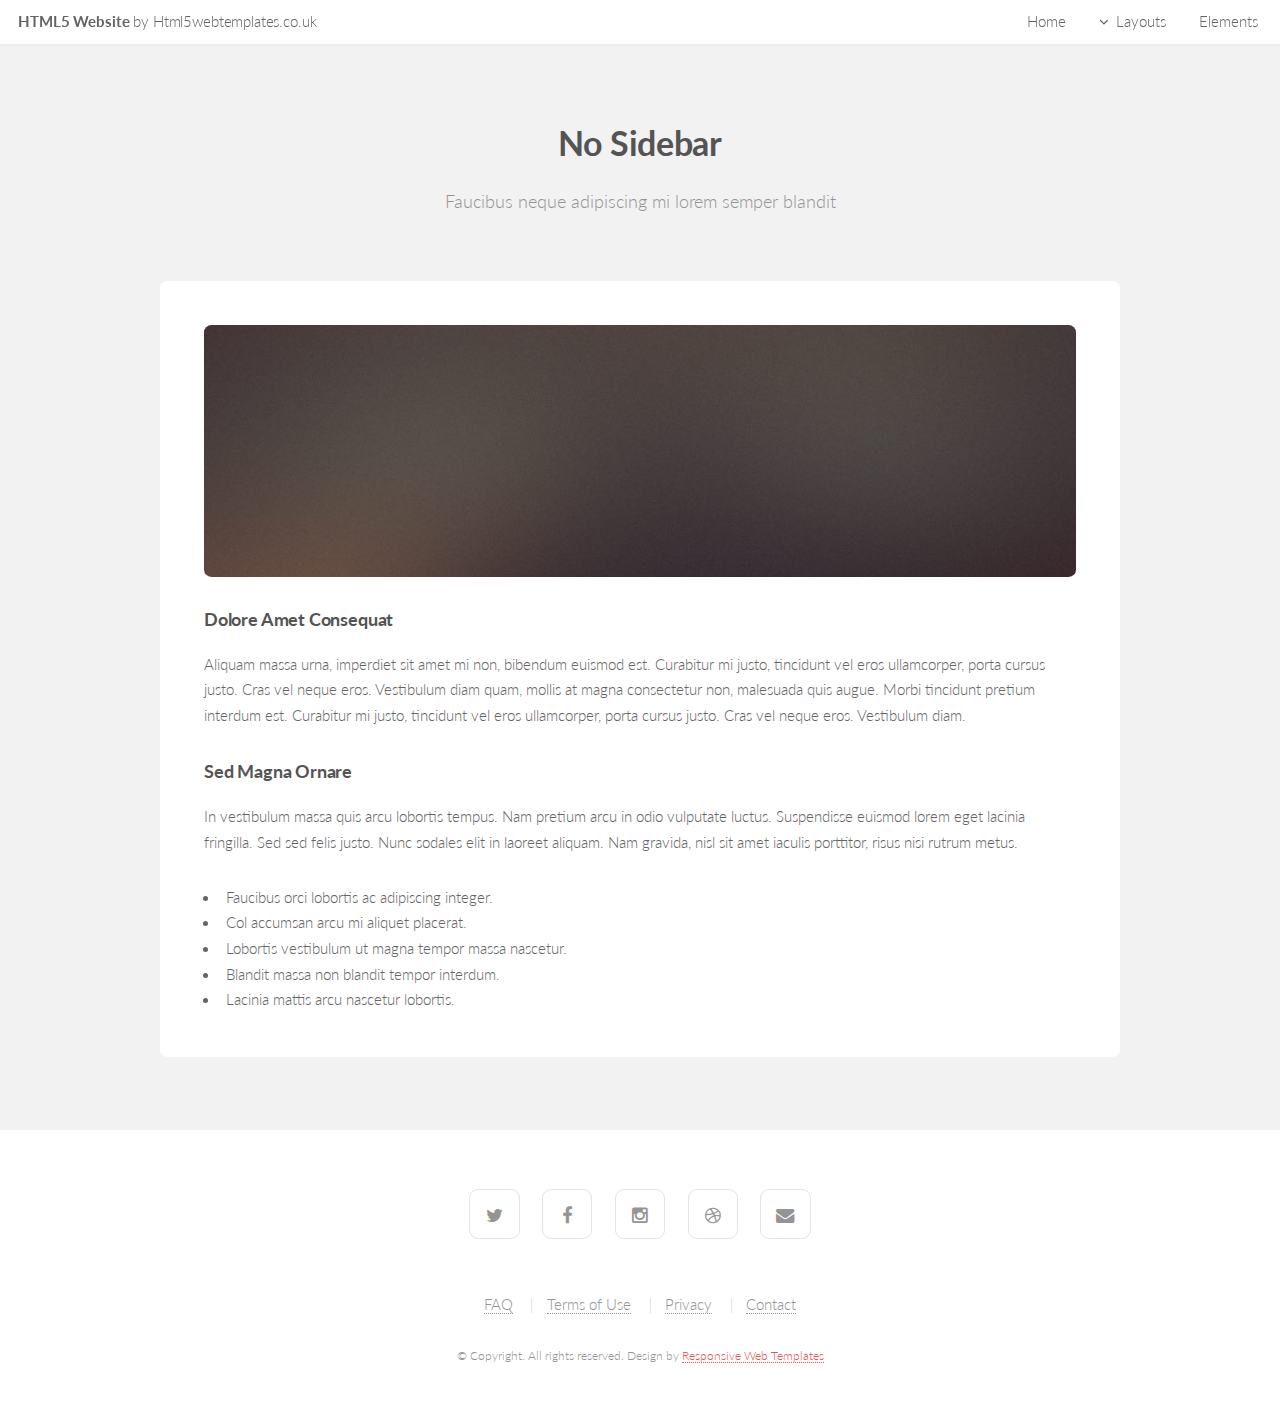
<file: Elements/no-sidebar.html>
<!DOCTYPE HTML>

<html>
	<head>
		<title> </title>
		<meta http-equiv="content-type" content="text/html; charset=utf-8" />
		<meta name="description" content="" />
		<meta name="keywords" content="" />
		<!--[if lte IE 8]><script src="css/ie/html5shiv.js"></script><![endif]-->
		<script src="js/jquery.min.js"></script>
		<script src="js/jquery.dropotron.min.js"></script>
		<script src="js/jquery.scrollgress.min.js"></script>
		<script src="js/jquery.scrolly.min.js"></script>
		<script src="js/jquery.slidertron.min.js"></script>
		<script src="js/skel.min.js"></script>
		<script src="js/skel-layers.min.js"></script>
		<script src="js/init.js"></script>
		<noscript>
			<link rel="stylesheet" href="css/skel.css" />
			<link rel="stylesheet" href="css/style.css" />
			<link rel="stylesheet" href="css/style-xlarge.css" />
		</noscript>
		<!--[if lte IE 9]><link rel="stylesheet" href="css/ie/v9.css" /><![endif]-->
		<!--[if lte IE 8]><link rel="stylesheet" href="css/ie/v8.css" /><![endif]-->
	</head>
	<body>

		<!-- Header -->
			<header id="header" class="skel-layers-fixed">
			<h1><a href="index.html">HTML5 Website <span>by Html5webtemplates.co.uk</span></a></h1>	
				<nav id="nav">
					<ul>
						<li><a href="index.html">Home</a></li>
						<li>
							<a href="" class="icon fa-angle-down">Layouts</a>
							<ul>
								<li><a href="left-sidebar.html">Left Sidebar</a></li>
								<li><a href="right-sidebar.html">Right Sidebar</a></li>
								<li><a href="no-sidebar.html">No Sidebar</a></li>
								<li>
									<a href="">Submenu</a>
									<ul>
										<li><a href="#">Option 1</a></li>
										<li><a href="#">Option 2</a></li>
										<li><a href="#">Option 3</a></li>
										<li><a href="#">Option 4</a></li>
									</ul>
								</li>
							</ul>
						</li>
						<li><a href="elements.html">Elements</a></li>
					</ul>
				</nav>
			</header>

		<!-- Main -->
			<section id="main" class="wrapper style1">
				<header class="major">
					<h2>No Sidebar</h2>
					<p>Faucibus neque adipiscing mi lorem semper blandit</p>
				</header>
				<div class="container">
						
					<!-- Content -->
						<section id="content">
							<a href="#" class="image fit"><img src="images/pic07.jpg" alt="" /></a>
							<h3>Dolore Amet Consequat</h3>
							<p>Aliquam massa urna, imperdiet sit amet mi non, bibendum euismod est. Curabitur mi justo, tincidunt vel eros ullamcorper, porta cursus justo. Cras vel neque eros. Vestibulum diam quam, mollis at magna consectetur non, malesuada quis augue. Morbi tincidunt pretium interdum est. Curabitur mi justo, tincidunt vel eros ullamcorper, porta cursus justo. Cras vel neque eros. Vestibulum diam.</p>
							<h3>Sed Magna Ornare</h3>
							<p>In vestibulum massa quis arcu lobortis tempus. Nam pretium arcu in odio vulputate luctus. Suspendisse euismod lorem eget lacinia fringilla. Sed sed felis justo. Nunc sodales elit in laoreet aliquam. Nam gravida, nisl sit amet iaculis porttitor, risus nisi rutrum metus.</p>
							<ul>
								<li>Faucibus orci lobortis ac adipiscing integer.</li>
								<li>Col accumsan arcu mi aliquet placerat.</li>
								<li>Lobortis vestibulum ut magna tempor massa nascetur.</li>
								<li>Blandit massa non blandit tempor interdum.</li>
								<li>Lacinia mattis arcu nascetur lobortis.</li>
							</ul>
						</section>
								
				</div>
			</section>
			
		<!-- Footer -->
			<footer id="footer">
				<ul class="icons">
					<li><a href="#" class="icon fa-twitter"><span class="label">Twitter</span></a></li>
					<li><a href="#" class="icon fa-facebook"><span class="label">Facebook</span></a></li>
					<li><a href="#" class="icon fa-instagram"><span class="label">Instagram</span></a></li>
					<li><a href="#" class="icon fa-dribbble"><span class="label">Dribbble</span></a></li>
					<li><a href="#" class="icon fa-envelope"><span class="label">Envelope</span></a></li>
				</ul>
				<ul class="menu">
					<li><a href="#">FAQ</a></li>
					<li><a href="#">Terms of Use</a></li>
					<li><a href="#">Privacy</a></li>
					<li><a href="#">Contact</a></li>
				</ul>
				<span class="copyright">
			&copy; Copyright. All rights reserved. Design by <a href="http://www.html5webtemplates.co.uk">Responsive Web Templates</a>	
				</span>
			</footer>

	</body>
</html>
</file>
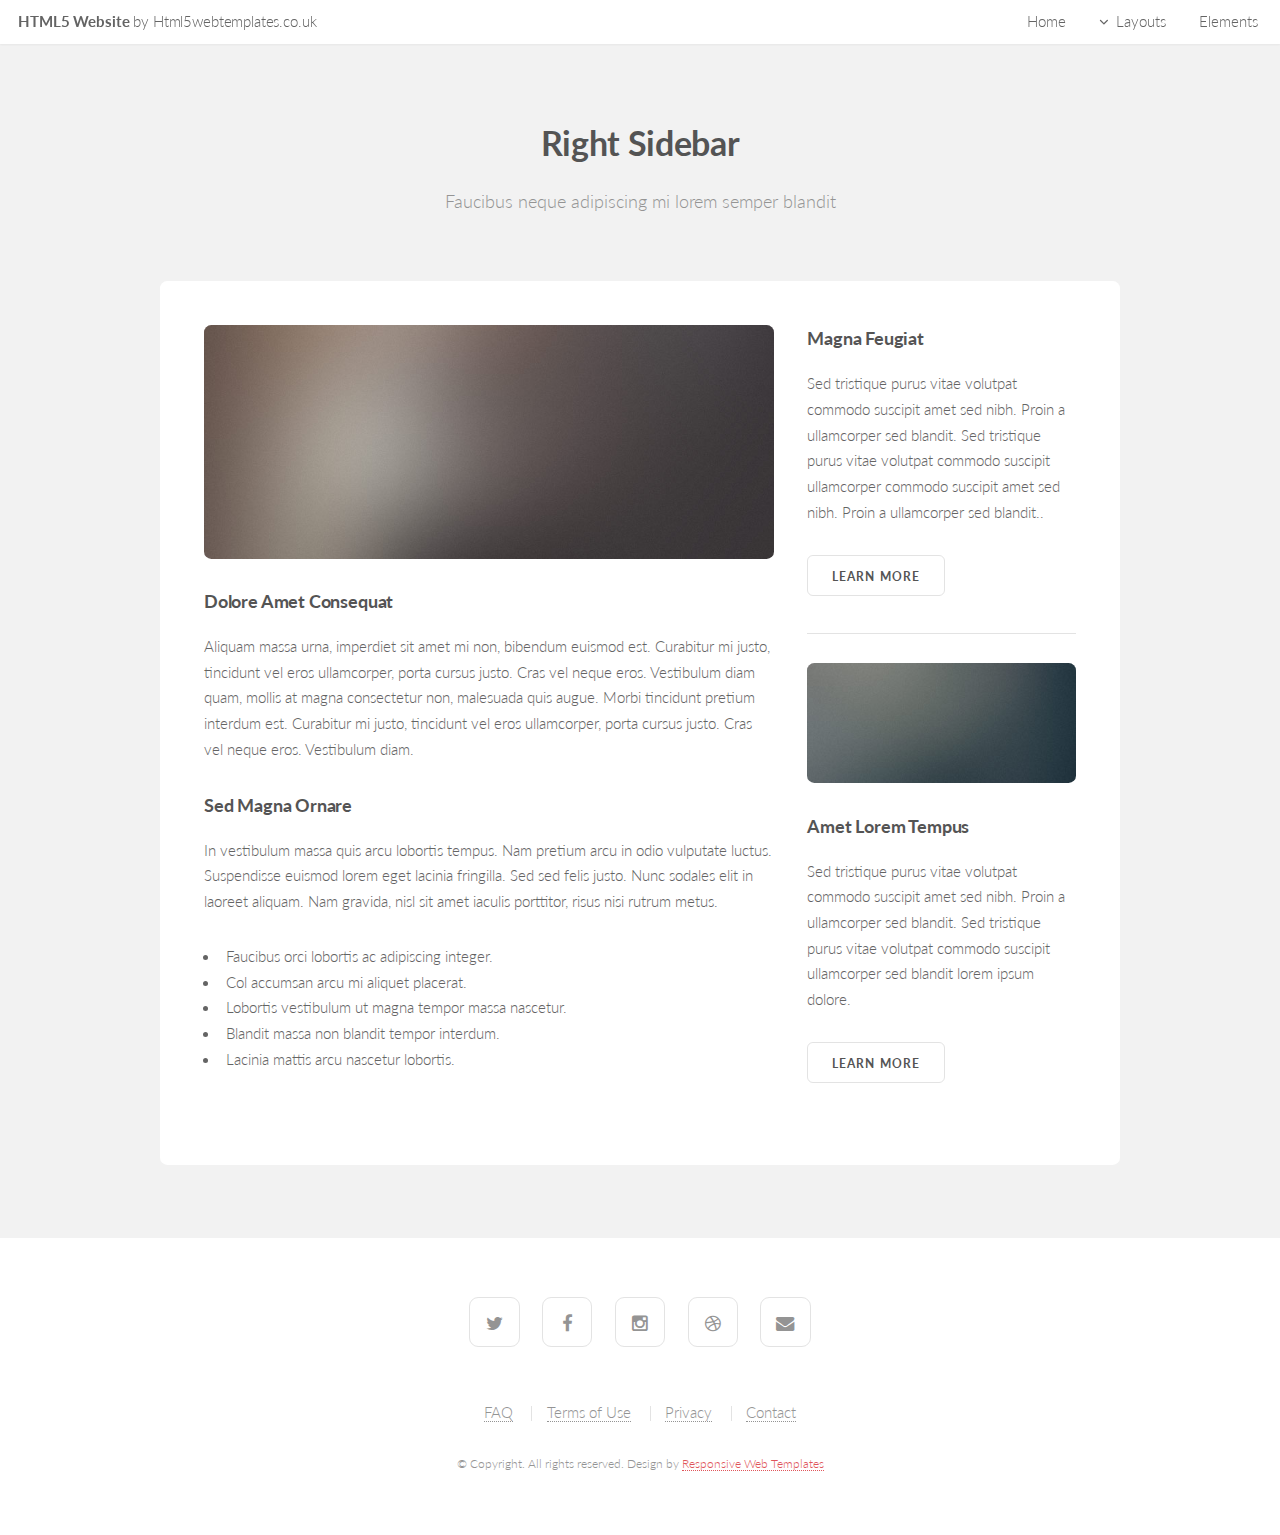
<file: Elements/right-sidebar.html>
<!DOCTYPE HTML>

<html>
	<head>
		<title> </title>
		<meta http-equiv="content-type" content="text/html; charset=utf-8" />
		<meta name="description" content="" />
		<meta name="keywords" content="" />
		<!--[if lte IE 8]><script src="css/ie/html5shiv.js"></script><![endif]-->
		<script src="js/jquery.min.js"></script>
		<script src="js/jquery.dropotron.min.js"></script>
		<script src="js/jquery.scrollgress.min.js"></script>
		<script src="js/jquery.scrolly.min.js"></script>
		<script src="js/jquery.slidertron.min.js"></script>
		<script src="js/skel.min.js"></script>
		<script src="js/skel-layers.min.js"></script>
		<script src="js/init.js"></script>
		<noscript>
			<link rel="stylesheet" href="css/skel.css" />
			<link rel="stylesheet" href="css/style.css" />
			<link rel="stylesheet" href="css/style-xlarge.css" />
		</noscript>
		<!--[if lte IE 9]><link rel="stylesheet" href="css/ie/v9.css" /><![endif]-->
		<!--[if lte IE 8]><link rel="stylesheet" href="css/ie/v8.css" /><![endif]-->
	</head>
	<body>

		<!-- Header -->
			<header id="header" class="skel-layers-fixed">
		<h1><a href="index.html">HTML5 Website <span>by Html5webtemplates.co.uk</span></a></h1>	
				<nav id="nav">
					<ul>
						<li><a href="index.html">Home</a></li>
						<li>
							<a href="" class="icon fa-angle-down">Layouts</a>
							<ul>
								<li><a href="left-sidebar.html">Left Sidebar</a></li>
								<li><a href="right-sidebar.html">Right Sidebar</a></li>
								<li><a href="no-sidebar.html">No Sidebar</a></li>
								<li>
									<a href="">Submenu</a>
									<ul>
										<li><a href="#">Option 1</a></li>
										<li><a href="#">Option 2</a></li>
										<li><a href="#">Option 3</a></li>
										<li><a href="#">Option 4</a></li>
									</ul>
								</li>
							</ul>
						</li>
						<li><a href="elements.html">Elements</a></li>
					</ul>
				</nav>
			</header>

		<!-- Main -->
			<section id="main" class="wrapper style1">
				<header class="major">
					<h2>Right Sidebar</h2>
					<p>Faucibus neque adipiscing mi lorem semper blandit</p>
				</header>
				<div class="container">
					<div class="row 150%">
						<div class="8u 12u$(2)">
						
							<!-- Content -->
								<section id="content">
									<a href="#" class="image fit"><img src="images/slide03.jpg" alt="" /></a>
									<h3>Dolore Amet Consequat</h3>
									<p>Aliquam massa urna, imperdiet sit amet mi non, bibendum euismod est. Curabitur mi justo, tincidunt vel eros ullamcorper, porta cursus justo. Cras vel neque eros. Vestibulum diam quam, mollis at magna consectetur non, malesuada quis augue. Morbi tincidunt pretium interdum est. Curabitur mi justo, tincidunt vel eros ullamcorper, porta cursus justo. Cras vel neque eros. Vestibulum diam.</p>
									<h3>Sed Magna Ornare</h3>
									<p>In vestibulum massa quis arcu lobortis tempus. Nam pretium arcu in odio vulputate luctus. Suspendisse euismod lorem eget lacinia fringilla. Sed sed felis justo. Nunc sodales elit in laoreet aliquam. Nam gravida, nisl sit amet iaculis porttitor, risus nisi rutrum metus.</p>
									<ul>
										<li>Faucibus orci lobortis ac adipiscing integer.</li>
										<li>Col accumsan arcu mi aliquet placerat.</li>
										<li>Lobortis vestibulum ut magna tempor massa nascetur.</li>
										<li>Blandit massa non blandit tempor interdum.</li>
										<li>Lacinia mattis arcu nascetur lobortis.</li>
									</ul>
								</section>
								
						</div>
						<div class="4u 12u$(2)">
						
							<!-- Sidebar -->
								<section id="sidebar">
									<section>
										<h3>Magna Feugiat</h3>
										<p>Sed tristique purus vitae volutpat commodo suscipit amet sed nibh. Proin a ullamcorper sed blandit. Sed tristique purus vitae volutpat commodo suscipit ullamcorper commodo suscipit amet sed nibh. Proin a ullamcorper sed blandit..</p>
										<footer>
											<ul class="actions">
												<li><a href="#" class="button small alt">Learn More</a></li>
											</ul>
										</footer>
									</section>
									<hr />
									<section>
										<a href="#" class="image fit"><img src="images/pic03.jpg" alt="" /></a>
										<h3>Amet Lorem Tempus</h3>
										<p>Sed tristique purus vitae volutpat commodo suscipit amet sed nibh. Proin a ullamcorper sed blandit. Sed tristique purus vitae volutpat commodo suscipit ullamcorper sed blandit lorem ipsum dolore.</p>
										<footer>
											<ul class="actions">
												<li><a href="#" class="button small alt">Learn More</a></li>
											</ul>
										</footer>
									</section>
								</section>

						</div>
					</div>
				</div>
			</section>
			
		<!-- Footer -->
			<footer id="footer">
				<ul class="icons">
					<li><a href="#" class="icon fa-twitter"><span class="label">Twitter</span></a></li>
					<li><a href="#" class="icon fa-facebook"><span class="label">Facebook</span></a></li>
					<li><a href="#" class="icon fa-instagram"><span class="label">Instagram</span></a></li>
					<li><a href="#" class="icon fa-dribbble"><span class="label">Dribbble</span></a></li>
					<li><a href="#" class="icon fa-envelope"><span class="label">Envelope</span></a></li>
				</ul>
				<ul class="menu">
					<li><a href="#">FAQ</a></li>
					<li><a href="#">Terms of Use</a></li>
					<li><a href="#">Privacy</a></li>
					<li><a href="#">Contact</a></li>
				</ul>
				<span class="copyright">
						&copy; Copyright. All rights reserved. Design by <a href="http://www.html5webtemplates.co.uk">Responsive Web Templates</a>
				</span>
			</footer>

	</body>
</html>
</file>
<file: Elements/css/style-xlarge.css>
/*
	Drift by Pixelarity
	pixelarity.com @pixelarity
	License: pixelarity.com/license
*/

/* Basic */

	body, input, select, textarea {
		font-size: 12pt;
	}

/* Banner */

	#banner {
		padding: 12em 0;
	}
</file>
<file: Elements/css/ie/v9.css>
/*
	Drift by Pixelarity
	pixelarity.com @pixelarity
	License: pixelarity.com/license
*/

/* Banner */

	#banner:after {
		display: none;
	}
</file>
<file: Elements/css/ie/v8.css>
/*
	Drift by Pixelarity
	pixelarity.com @pixelarity
	License: pixelarity.com/license
*/

/* Border Fix */

	.image,
	.image > img,
	.box,
	.slider .viewer,
	.slider .nav-next,
	.slider .nav-previous,
	#main > .container {
		-ms-behavior: url("css/ie/PIE.htc");
	}

	code,
	table td,
	ul.icons li .icon,
	.feature:before,
	input[type="submit"],
	input[type="reset"],
	input[type="button"],
	.button,
	input[type="text"],
	input[type="password"],
	input[type="email"],
	select,
	textarea {
		border: solid 1px #ccc;
	}

/* Box */

	.box {
		position: relative;
	}

		.box.post .image:first-child {
			margin: 0 0 2em;
			width: 100%;
		}

/* Header */

	#header {
		border-bottom: solid 1px #ccc;
	}

		#header.alt {
			border-bottom: 0;
		}

	.dropotron {
		border: solid 1px #ccc;
	}

		.dropotron.level-0 {
			margin-top: -4px;
			border-top: 0;
		}

			.dropotron.level-0:before {
				display: none;
			}

/* Banner */

	#banner {
		background-image: url("../../images/banner.jpg");
		background-repeat: no-repeat;
		background-size: cover;
		-ms-behavior: url("css/ie/backgroundsize.min.htc");
	}
</file>
<file: style.css>
head {
	font-family: 'Roboto Slab', serif;
	color: #665544;
	text-align: left;} 

body {
	background-image: url(a href"https://images.unsplash.com/photo-1438503733096-e5c5560f05ed?q=80&fm=jpg&s=f85e9819db1b47c8cda8f160a2b54fad"); 
	font-family: 'Roboto Slab', serif;
	color: #665544;
	text-align: left;
	padding-left: 150px;
	padding-right: 150px;}
	
li {
	list-style: none;
	display: inline-block;
	width: 24%;
	text-align: center;}

li a:link, li a:visited {
	color: black;}

div {
	border-top: 1px solid black;}

a:link {
	color: black;}

a:visited {
	color: black}

img {
	max-width: 100%;}
</file>
<file: Elements/css/skel.css>
/* Resets (http://meyerweb.com/eric/tools/css/reset/ | v2.0 | 20110126 | License: none (public domain)) */

	html,body,div,span,applet,object,iframe,h1,h2,h3,h4,h5,h6,p,blockquote,pre,a,abbr,acronym,address,big,cite,code,del,dfn,em,img,ins,kbd,q,s,samp,small,strike,strong,sub,sup,tt,var,b,u,i,center,dl,dt,dd,ol,ul,li,fieldset,form,label,legend,table,caption,tbody,tfoot,thead,tr,th,td,article,aside,canvas,details,embed,figure,figcaption,footer,header,hgroup,menu,nav,output,ruby,section,summary,time,mark,audio,video{margin:0;padding:0;border:0;font-size:100%;font:inherit;vertical-align:baseline;}article,aside,details,figcaption,figure,footer,header,hgroup,menu,nav,section{display:block;}body{line-height:1;}ol,ul{list-style:none;}blockquote,q{quotes:none;}blockquote:before,blockquote:after,q:before,q:after{content:'';content:none;}table{border-collapse:collapse;border-spacing:0;}body{-webkit-text-size-adjust:none}

/* Box Model */

	*, *:before, *:after {
		-moz-box-sizing: border-box;
		-webkit-box-sizing: border-box;
		box-sizing: border-box;
	}

/* Container */

	body {
		/* min-width: (containers) */
		min-width: 1200px;
	}

	.container {
		margin-left: auto;
		margin-right: auto;
		
		/* width: (containers) */
		width: 1200px;
	}

	/* Modifiers */

		/* 125% */
			.container.\31 25\25 {
				width: 100%;
				
				/* max-width: (containers * 1.25) */
				max-width: 1500px;

				/* min-width: (containers) */
				min-width: 1200px;
			}

		/* 75% */
			.container.\37 5\25 {
				
				/* width: (containers * 0.75) */
				width: 900px;

			}

		/* 50% */
			.container.\35 0\25 {
				
				/* width: (containers * 0.50) */
				width: 600px;

			}

		/* 25% */
			.container.\32 5\25 {
				
				/* width: (containers * 0.25) */
				width: 300px;

			}

/* Grid */

	.row {
		border-bottom: solid 1px transparent;
	}
	
	.row > * {
		float: left;
	}
	
	.row:after, .row:before {
		content: '';
		display: block;
		clear: both;
		height: 0;
	}
	
	.row.uniform > * > :first-child {
		margin-top: 0;
	}
	
	.row.uniform > * > :last-child {
		margin-bottom: 0;
	}

	/* Gutters */

		/* Normal */
		
			.row > * {
				/* padding: (gutters.horizontal) 0 0 (gutters.vertical) */
				padding: 0 0 0 2em;
			}

			.row {
				/* margin: -(gutters.horizontal) 0 0 -(gutters.vertical) */
				margin: 0 0 0 -2em;
			}
			
			.row.uniform > * {
				/* padding: (gutters.vertical) 0 0 (gutters.vertical) */
				padding: 2em 0 0 2em;
			}

			.row.uniform {
				/* margin: -(gutters.vertical) 0 0 -(gutters.vertical) */
				margin: -2em 0 0 -2em;
			}
			
		/* 200% */
		
			.row.\32 00\25 > * {
				/* padding: (gutters.horizontal) 0 0 (gutters.vertical) */
				padding: 0 0 0 4em;
			}

			.row.\32 00\25 {
				/* margin: -(gutters.horizontal) 0 0 -(gutters.vertical) */
				margin: 0 0 0 -4em;
			}

			.row.uniform.\32 00\25 > * {
				/* padding: (gutters.vertical) 0 0 (gutters.vertical) */
				padding: 4em 0 0 4em;
			}

			.row.uniform.\32 00\25 {
				/* margin: -(gutters.vertical) 0 0 -(gutters.vertical) */
				margin: -4em 0 0 -4em;
			}

		/* 150% */
		
			.row.\31 50\25 > * {
				/* padding: (gutters.horizontal) 0 0 (gutters.vertical) */
				padding: 0 0 0 1.5em;
			}

			.row.\31 50\25 {
				/* margin: -(gutters.horizontal) 0 0 -(gutters.vertical) */
				margin: 0 0 0 -1.5em;
			}

			.row.uniform.\31 50\25 > * {
				/* padding: (gutters.vertical) 0 0 (gutters.vertical) */
				padding: 1.5em 0 0 1.5em;
			}

			.row.uniform.\31 50\25 {
				/* margin: -(gutters.vertical) 0 0 -(gutters.vertical) */
				margin: -1.5em 0 0 -1.5em;
			}

		/* 50% */
		
			.row.\35 0\25 > * {
				/* padding: (gutters.horizontal) 0 0 (gutters.vertical) */
				padding: 0 0 0 1em;
			}

			.row.\35 0\25 {
				/* margin: -(gutters.horizontal) 0 0 -(gutters.vertical) */
				margin: 0 0 0 -1em;
			}

			.row.uniform.\35 0\25 > * {
				/* padding: (gutters.vertical) 0 0 (gutters.vertical) */
				padding: 1em 0 0 1em;
			}

			.row.uniform.\35 0\25 {
				/* margin: -(gutters.vertical) 0 0 -(gutters.vertical) */
				margin: -1em 0 0 -1em;
			}

		/* 25% */
		
			.row.\32 5\25 > * {
				/* padding: (gutters.horizontal) 0 0 (gutters.vertical) */
				padding: 0 0 0 0.5em;
			}

			.row.\32 5\25 {
				/* margin: -(gutters.horizontal) 0 0 -(gutters.vertical) */
				margin: 0 0 0 -0.5em;
			}

			.row.uniform.\32 5\25 > * {
				/* padding: (gutters.vertical) 0 0 (gutters.vertical) */
				padding: 0.5em 0 0 0.5em;
			}

			.row.uniform.\32 5\25 {
				/* margin: -(gutters.vertical) 0 0 -(gutters.vertical) */
				margin: -0.5em 0 0 -0.5em;
			}

		/* 0% */
		
			.row.\30 \25 > * {
				/* padding: (gutters.horizontal) 0 0 (gutters.vertical) */
				padding: 0;
			}

			.row.\30 \25 {
				/* margin: -(gutters.horizontal) 0 0 -(gutters.vertical) */
				margin: 0;
			}

	/* Cells */

		.\31 2u, .\31 2u\24, .\31 2u\28 1\29, .\31 2u\24\28 1\29 { width: 100%; clear: none; }
		.\31 1u, .\31 1u\24, .\31 1u\28 1\29, .\31 1u\24\28 1\29 { width: 91.6666666667%; clear: none; }
		.\31 0u, .\31 0u\24, .\31 0u\28 1\29, .\31 0u\24\28 1\29 { width: 83.3333333333%; clear: none; }
		.\39 u, .\39 u\24, .\39 u\28 1\29, .\39 u\24\28 1\29 { width: 75%; clear: none; }
		.\38 u, .\38 u\24, .\38 u\28 1\29, .\38 u\24\28 1\29 { width: 66.6666666667%; clear: none; }
		.\37 u, .\37 u\24, .\37 u\28 1\29, .\37 u\24\28 1\29 { width: 58.3333333333%; clear: none; }
		.\36 u, .\36 u\24, .\36 u\28 1\29, .\36 u\24\28 1\29 { width: 50%; clear: none; }
		.\35 u, .\35 u\24, .\35 u\28 1\29, .\35 u\24\28 1\29 { width: 41.6666666667%; clear: none; }
		.\34 u, .\34 u\24, .\34 u\28 1\29, .\34 u\24\28 1\29 { width: 33.3333333333%; clear: none; }
		.\33 u, .\33 u\24, .\33 u\28 1\29, .\33 u\24\28 1\29 { width: 25%; clear: none; }
		.\32 u, .\32 u\24, .\32 u\28 1\29, .\32 u\24\28 1\29 { width: 16.6666666667%; clear: none; }
		.\31 u, .\31 u\24, .\31 u\28 1\29, .\31 u\24\28 1\29 { width: 8.3333333333%; clear: none; }

		.\31 2u\24 + *, .\31 2u\24\28 1\29 + *,
		.\31 1u\24 + *, .\31 1u\24\28 1\29 + *,
		.\31 0u\24 + *, .\31 0u\24\28 1\29 + *,
		.\39 u\24 + *, .\39 u\24\28 1\29 + *,
		.\38 u\24 + *, .\38 u\24\28 1\29 + *,
		.\37 u\24 + *, .\37 u\24\28 1\29 + *,
		.\36 u\24 + *, .\36 u\24\28 1\29 + *,
		.\35 u\24 + *, .\35 u\24\28 1\29 + *,
		.\34 u\24 + *, .\34 u\24\28 1\29 + *,
		.\33 u\24 + *, .\33 u\24\28 1\29 + *,
		.\32 u\24 + *, .\32 u\24\28 1\29 + *,
		.\31 u\24  + *,  .\31 u\24\28 1\29 + * {
			clear: left;
		}
			
		.\-11u { margin-left: 91.6666666667% }
		.\-10u { margin-left: 83.3333333333% }
		.\-9u { margin-left: 75% }
		.\-8u { margin-left: 66.6666666667% }
		.\-7u { margin-left: 58.3333333333% }
		.\-6u { margin-left: 50% }
		.\-5u { margin-left: 41.6666666667% }
		.\-4u { margin-left: 33.3333333333% }
		.\-3u { margin-left: 25% }
		.\-2u { margin-left: 16.6666666667% }
		.\-1u { margin-left: 8.3333333333% }
</file>
<file: Elements/css/style.css>
@import url(font-awesome.min.css);
@import url("http://fonts.googleapis.com/css?family=Lato:300,700");

/*
	Drift by Pixelarity
	pixelarity.com @pixelarity
	License: pixelarity.com/license
*/

/* Basic */

	body {
		background: #fff;
	}

		body.is-loading * {
			-moz-animation: none !important;
			-webkit-animation: none !important;
			-o-animation: none !important;
			-ms-animation: none !important;
			animation: none !important;
			-moz-transition: none !important;
			-webkit-transition: none !important;
			-o-transition: none !important;
			-ms-transition: none !important;
			transition: none !important;
		}

	body, input, select, textarea {
		color: #646464;
		font-family: "Lato", Helvetica, sans-serif;
		font-size: 15pt;
		font-weight: 300;
		line-height: 1.75em;
	}

	a {
		-moz-transition: color 0.2s ease-in-out, border-color 0.2s ease-in-out;
		-webkit-transition: color 0.2s ease-in-out, border-color 0.2s ease-in-out;
		-o-transition: color 0.2s ease-in-out, border-color 0.2s ease-in-out;
		-ms-transition: color 0.2s ease-in-out, border-color 0.2s ease-in-out;
		transition: color 0.2s ease-in-out, border-color 0.2s ease-in-out;
		color: #e0555a;
		text-decoration: none;
		border-bottom: dotted 1px;
	}

		a:hover {
			text-decoration: none;
			color: #e0555a !important;
			border-bottom-color: transparent;
		}

	strong, b {
		color: #545454;
		font-weight: 700;
	}

	em, i {
		font-style: italic;
	}

	p {
		margin: 0 0 2em 0;
	}

	h1, h2, h3, h4, h5, h6 {
		color: #545454;
		font-weight: 700;
		line-height: 1em;
		margin: 0 0 1em 0;
		letter-spacing: -0.01em;
	}

		h1 a, h2 a, h3 a, h4 a, h5 a, h6 a {
			color: inherit;
			text-decoration: none;
		}

	h2 {
		font-size: 1.75em;
		line-height: 1.5em;
	}

	h3 {
		font-size: 1.25em;
		line-height: 1.5em;
	}

	h4 {
		font-size: 1.1em;
		line-height: 1.5em;
	}

	h5 {
		font-size: 0.9em;
		line-height: 1.5em;
	}

	h6 {
		font-size: 0.7em;
		line-height: 1.5em;
	}

	sub {
		font-size: 0.8em;
		position: relative;
		top: 0.5em;
	}

	sup {
		font-size: 0.8em;
		position: relative;
		top: -0.5em;
	}

	hr {
		border: 0;
		border-bottom: solid 1px rgba(144, 144, 144, 0.25);
		margin: 2em 0;
	}

		hr.major {
			margin: 3em 0;
		}

	blockquote {
		border-left: solid 4px rgba(144, 144, 144, 0.25);
		font-style: italic;
		margin: 0 0 2em 0;
		padding: 0.5em 0 0.5em 2em;
	}

	code {
		background: rgba(144, 144, 144, 0.075);
		border-radius: 0.5em;
		border: solid 1px rgba(144, 144, 144, 0.25);
		font-family: "Courier New", monospace;
		font-size: 0.9em;
		margin: 0 0.25em;
		padding: 0.25em 0.65em;
	}

	pre {
		-webkit-overflow-scrolling: touch;
		font-family: "Courier New", monospace;
		font-size: 0.9em;
		margin: 0 0 2em 0;
	}

		pre code {
			display: block;
			line-height: 1.75em;
			padding: 1em 1.5em;
			overflow-x: auto;
		}

	.align-left {
		text-align: left;
	}

	.align-center {
		text-align: center;
	}

	.align-right {
		text-align: right;
	}

/* Section/Article */

	section.special, article.special {
		text-align: center;
	}

	header p {
		color: #949494;
		position: relative;
		margin: 0 0 1.5em 0;
	}

	header h2 + p {
		font-size: 1.25em;
		margin-top: -1em;
		line-height: 1.75em;
	}

	header h3 + p {
		font-size: 1.1em;
		margin-top: -0.85em;
		line-height: 1.5em;
	}

	header h4 + p,
	header h5 + p,
	header h6 + p {
		font-size: 0.9em;
		margin-top: -0.75em;
		line-height: 1.5em;
	}

	header.major {
		text-align: center;
	}

		header.major h2 {
			font-size: 2.35em;
		}

		header.major p {
			margin: -1em 0 3.5em 0;
		}

/* Form */

	form {
		margin: 0 0 2em 0;
	}

	label {
		color: #545454;
		display: block;
		font-size: 0.9em;
		font-weight: 700;
		margin: 0 0 1em 0;
	}

	input[type="text"],
	input[type="password"],
	input[type="email"],
	select,
	textarea {
		-moz-appearance: none;
		-webkit-appearance: none;
		-o-appearance: none;
		-ms-appearance: none;
		appearance: none;
		background: rgba(144, 144, 144, 0.075);
		border-radius: 0.5em;
		border: none;
		border: solid 1px rgba(144, 144, 144, 0.25);
		color: inherit;
		display: block;
		outline: 0;
		padding: 0 1em;
		text-decoration: none;
		width: 100%;
	}

		input[type="text"]:invalid,
		input[type="password"]:invalid,
		input[type="email"]:invalid,
		select:invalid,
		textarea:invalid {
			box-shadow: none;
		}

		input[type="text"]:focus,
		input[type="password"]:focus,
		input[type="email"]:focus,
		select:focus,
		textarea:focus {
			border-color: #e0555a;
			box-shadow: 0 0 0 1px #e0555a;
		}

	.select-wrapper {
		text-decoration: none;
		display: block;
		position: relative;
	}

		.select-wrapper:before {
			-moz-osx-font-smoothing: grayscale;
			-webkit-font-smoothing: antialiased;
			font-family: FontAwesome;
			font-style: normal;
			font-weight: normal;
			text-transform: none !important;
		}

		.select-wrapper:before {
			content: '\f078';
			color: rgba(144, 144, 144, 0.25);
			display: block;
			height: 2.75em;
			line-height: 2.75em;
			pointer-events: none;
			position: absolute;
			right: 0;
			text-align: center;
			top: 0;
			width: 2.75em;
		}

		.select-wrapper select::-ms-expand {
			display: none;
		}

	input[type="text"],
	input[type="password"],
	input[type="email"],
	select {
		height: 2.75em;
	}

	textarea {
		padding: 0.75em 1em;
	}

	input[type="checkbox"],
	input[type="radio"] {
		-moz-appearance: none;
		-webkit-appearance: none;
		-o-appearance: none;
		-ms-appearance: none;
		appearance: none;
		display: block;
		float: left;
		margin-right: -2em;
		opacity: 0;
		width: 1em;
		z-index: -1;
	}

		input[type="checkbox"] + label,
		input[type="radio"] + label {
			text-decoration: none;
			color: #646464;
			cursor: pointer;
			display: inline-block;
			font-size: 1em;
			font-weight: 300;
			padding-left: 2.4em;
			padding-right: 0.75em;
			position: relative;
		}

			input[type="checkbox"] + label:before,
			input[type="radio"] + label:before {
				-moz-osx-font-smoothing: grayscale;
				-webkit-font-smoothing: antialiased;
				font-family: FontAwesome;
				font-style: normal;
				font-weight: normal;
				text-transform: none !important;
			}

			input[type="checkbox"] + label:before,
			input[type="radio"] + label:before {
				background: rgba(144, 144, 144, 0.075);
				border-radius: 0.5em;
				border: solid 1px rgba(144, 144, 144, 0.25);
				content: '';
				display: inline-block;
				height: 1.65em;
				left: 0;
				line-height: 1.58125em;
				position: absolute;
				text-align: center;
				top: 0;
				width: 1.65em;
			}

		input[type="checkbox"]:checked + label:before,
		input[type="radio"]:checked + label:before {
			background: #494d53;
			border-color: #494d53;
			color: #ffffff;
			content: '\f00c';
		}

		input[type="checkbox"]:focus + label:before,
		input[type="radio"]:focus + label:before {
			border-color: #e0555a;
			box-shadow: 0 0 0 1px #e0555a;
		}

	input[type="checkbox"] + label:before {
		border-radius: 0.5em;
	}

	input[type="radio"] + label:before {
		border-radius: 100%;
	}

	::-webkit-input-placeholder {
		color: #949494 !important;
		opacity: 1.0;
	}

	:-moz-placeholder {
		color: #949494 !important;
		opacity: 1.0;
	}

	::-moz-placeholder {
		color: #949494 !important;
		opacity: 1.0;
	}

	:-ms-input-placeholder {
		color: #949494 !important;
		opacity: 1.0;
	}

	.formerize-placeholder {
		color: #949494 !important;
		opacity: 1.0;
	}

/* Box */

	.box {
		border-radius: 0.5em;
		border: solid 1px rgba(144, 144, 144, 0.25);
		margin-bottom: 2em;
		padding: 2em;
	}

		.box > :last-child,
		.box > :last-child > :last-child,
		.box > :last-child > :last-child > :last-child {
			margin-bottom: 0;
		}

		.box.alt {
			border: 0;
			border-radius: 0;
			padding: 0;
		}

		.box.post {
			margin-left: auto;
			margin-right: auto;
			text-align: center;
		}

			.box.post .image:first-child {
				border-bottom-left-radius: 0;
				border-bottom-right-radius: 0;
				margin: -2em 0 2em -2em;
				width: calc(100% + 4em);
			}

				.box.post .image:first-child img {
					border-bottom-left-radius: 0;
					border-bottom-right-radius: 0;
				}

/* Icon */

	.icon {
		text-decoration: none;
		border-bottom: none;
		position: relative;
	}

		.icon:before {
			-moz-osx-font-smoothing: grayscale;
			-webkit-font-smoothing: antialiased;
			font-family: FontAwesome;
			font-style: normal;
			font-weight: normal;
			text-transform: none !important;
		}

		.icon > .label {
			display: none;
		}

/* Image */

	.image {
		border-radius: 0.5em;
		border: 0;
		display: inline-block;
		position: relative;
	}

		.image img {
			position: relative;
			border-radius: 0.5em;
			display: block;
		}

		.image.left {
			float: left;
			padding: 0 1.5em 1em 0;
			top: 0.25em;
		}

		.image.right {
			float: right;
			padding: 0 0 1em 1.5em;
			top: 0.25em;
		}

		.image.left, .image.right {
			max-width: 40%;
		}

			.image.left img, .image.right img {
				width: 100%;
			}

		.image.fit {
			display: block;
			margin: 0 0 2em 0;
			width: 100%;
		}

			.image.fit img {
				display: block;
				width: 100%;
			}

/* List */

	ol {
		list-style: decimal;
		margin: 0 0 2em 0;
		padding-left: 1.25em;
	}

		ol li {
			padding-left: 0.25em;
		}

	ul {
		list-style: disc;
		margin: 0 0 2em 0;
		padding-left: 1em;
	}

		ul li {
			padding-left: 0.5em;
		}

		ul.alt {
			list-style: none;
			padding-left: 0;
		}

			ul.alt li {
				border-top: solid 1px rgba(144, 144, 144, 0.25);
				padding: 0.5em 0;
			}

				ul.alt li:first-child {
					border-top: 0;
					padding-top: 0;
				}

		ul.icons {
			cursor: default;
			list-style: none;
			padding-left: 0;
		}

			ul.icons li {
				display: inline-block;
				padding: 0 1.25em 0 0;
			}

				ul.icons li:last-child {
					padding-right: 0 !important;
				}

				ul.icons li .icon {
					border-radius: 0.5em;
					border: solid 1px rgba(144, 144, 144, 0.25);
					color: #949494 !important;
					display: inline-block;
					font-size: 1.25em;
					height: 2.75em;
					line-height: 2.75em;
					text-align: center;
					width: 2.75em;
				}

				ul.icons li a.icon {
					-moz-transition: background-color 0.2s ease-in-out, color 0.2s ease-in-out;
					-webkit-transition: background-color 0.2s ease-in-out, color 0.2s ease-in-out;
					-o-transition: background-color 0.2s ease-in-out, color 0.2s ease-in-out;
					-ms-transition: background-color 0.2s ease-in-out, color 0.2s ease-in-out;
					transition: background-color 0.2s ease-in-out, color 0.2s ease-in-out;
				}

					ul.icons li a.icon:hover {
						background-color: rgba(144, 144, 144, 0.075);
					}

					ul.icons li a.icon:active {
						background-color: rgba(144, 144, 144, 0.2);
					}

		ul.actions {
			cursor: default;
			list-style: none;
			padding-left: 0;
		}

			ul.actions li {
				display: inline-block;
				padding: 0 1em 0 0;
				vertical-align: middle;
			}

				ul.actions li:last-child {
					padding-right: 0;
				}

			ul.actions.small li {
				padding: 0 0.5em 0 0;
			}

			ul.actions.vertical li {
				display: block;
				padding: 1em 0 0 0;
			}

				ul.actions.vertical li:first-child {
					padding-top: 0;
				}

				ul.actions.vertical li > * {
					margin-bottom: 0;
				}

			ul.actions.vertical.small li {
				padding: 0.5em 0 0 0;
			}

				ul.actions.vertical.small li:first-child {
					padding-top: 0;
				}

			ul.actions.fit {
				display: table;
				margin-left: -1em;
				padding: 0;
				table-layout: fixed;
				width: calc(100% + 1em);
			}

				ul.actions.fit li {
					display: table-cell;
					padding: 0 0 0 1em;
				}

					ul.actions.fit li > * {
						margin-bottom: 0;
					}

				ul.actions.fit.small {
					margin-left: -0.5em;
					width: calc(100% + 0.5em);
				}

					ul.actions.fit.small li {
						padding: 0 0 0 0.5em;
					}

		ul.menu {
			line-height: 1em;
			list-style: none;
			padding: 0;
		}

			ul.menu li {
				border-left: solid 1px rgba(144, 144, 144, 0.25);
				display: inline-block;
				margin-left: 1em;
				padding-left: 1em;
			}

				ul.menu li:first-child {
					border-left: 0;
					margin-left: 0;
					padding-left: 0;
				}

	dl {
		margin: 0 0 2em 0;
	}

/* Table */

	.table-wrapper {
		-webkit-overflow-scrolling: touch;
		overflow-x: auto;
	}

	table {
		margin: 0 0 2em 0;
		width: 100%;
	}

		table tbody tr {
			border: solid 1px rgba(144, 144, 144, 0.25);
			border-left: 0;
			border-right: 0;
		}

			table tbody tr:nth-child(2n + 1) {
				background-color: rgba(144, 144, 144, 0.075);
			}

		table td {
			padding: 0.75em 0.75em;
		}

		table th {
			color: #545454;
			font-size: 0.9em;
			font-weight: 700;
			padding: 0 0.75em 0.75em 0.75em;
			text-align: left;
		}

		table thead {
			border-bottom: solid 2px rgba(144, 144, 144, 0.25);
		}

		table tfoot {
			border-top: solid 2px rgba(144, 144, 144, 0.25);
		}

		table.alt {
			border-collapse: separate;
		}

			table.alt tbody tr td {
				border: solid 1px rgba(144, 144, 144, 0.25);
				border-left-width: 0;
				border-top-width: 0;
			}

				table.alt tbody tr td:first-child {
					border-left-width: 1px;
				}

			table.alt tbody tr:first-child td {
				border-top-width: 1px;
			}

			table.alt thead {
				border-bottom: 0;
			}

			table.alt tfoot {
				border-top: 0;
			}

/* Button */

	input[type="submit"],
	input[type="reset"],
	input[type="button"],
	.button {
		-moz-appearance: none;
		-webkit-appearance: none;
		-o-appearance: none;
		-ms-appearance: none;
		appearance: none;
		-moz-transition: background-color 0.2s ease-in-out, color 0.2s ease-in-out;
		-webkit-transition: background-color 0.2s ease-in-out, color 0.2s ease-in-out;
		-o-transition: background-color 0.2s ease-in-out, color 0.2s ease-in-out;
		-ms-transition: background-color 0.2s ease-in-out, color 0.2s ease-in-out;
		transition: background-color 0.2s ease-in-out, color 0.2s ease-in-out;
		background-color: transparent;
		border-radius: 0.5em;
		border: solid 1px rgba(144, 144, 144, 0.25) !important;
		color: #545454 !important;
		cursor: pointer;
		display: inline-block;
		font-size: 0.8em;
		font-weight: 700;
		height: 3.5em;
		letter-spacing: 0.1em;
		line-height: 3.5em;
		overflow: hidden;
		padding: 0 2em;
		text-align: center;
		text-decoration: none;
		text-overflow: ellipsis;
		text-transform: uppercase;
		white-space: nowrap;
	}

		input[type="submit"]:hover,
		input[type="reset"]:hover,
		input[type="button"]:hover,
		.button:hover {
			background-color: rgba(144, 144, 144, 0.075);
			color: #545454 !important;
		}

		input[type="submit"]:active,
		input[type="reset"]:active,
		input[type="button"]:active,
		.button:active {
			background-color: rgba(144, 144, 144, 0.2);
		}

		input[type="submit"].icon,
		input[type="reset"].icon,
		input[type="button"].icon,
		.button.icon {
			padding-left: 1.35em;
		}

			input[type="submit"].icon:before,
			input[type="reset"].icon:before,
			input[type="button"].icon:before,
			.button.icon:before {
				margin-right: 0.5em;
			}

		input[type="submit"].fit,
		input[type="reset"].fit,
		input[type="button"].fit,
		.button.fit {
			display: block;
			margin: 0 0 1em 0;
			width: 100%;
		}

		input[type="submit"].small,
		input[type="reset"].small,
		input[type="button"].small,
		.button.small {
			font-size: 0.8em;
		}

		input[type="submit"].big,
		input[type="reset"].big,
		input[type="button"].big,
		.button.big {
			font-size: 1em;
			height: 3.5em;
			line-height: 3.5em;
			padding: 0 2.25em;
		}

		input[type="submit"].special,
		input[type="reset"].special,
		input[type="button"].special,
		.button.special {
			background-color: #e0555a;
			color: #ffffff !important;
		}

			input[type="submit"].special:hover,
			input[type="reset"].special:hover,
			input[type="button"].special:hover,
			.button.special:hover {
				background-color: #E46B6F;
			}

			input[type="submit"].special:active,
			input[type="reset"].special:active,
			input[type="button"].special:active,
			.button.special:active {
				background-color: #DC3F45;
			}

		input[type="submit"].disabled, input[type="submit"]:disabled,
		input[type="reset"].disabled,
		input[type="reset"]:disabled,
		input[type="button"].disabled,
		input[type="button"]:disabled,
		.button.disabled,
		.button:disabled {
			background-color: #646464 !important;
			box-shadow: inset 0 -0.15em 0 0 rgba(0, 0, 0, 0.15);
			color: #fff !important;
			cursor: default;
			opacity: 0.25;
		}

/* Feature */

	.feature {
		text-decoration: none;
		padding-left: 6.5em;
		position: relative;
		text-align: left;
	}

		.feature:before {
			-moz-osx-font-smoothing: grayscale;
			-webkit-font-smoothing: antialiased;
			font-family: FontAwesome;
			font-style: normal;
			font-weight: normal;
			text-transform: none !important;
		}

		.feature:before {
			border-radius: 0.5em;
			border: solid 1px rgba(144, 144, 144, 0.25);
			color: #e0555a;
			display: inline-block;
			font-size: 2.25em;
			height: 2em;
			left: 0;
			line-height: 2em;
			position: absolute;
			text-align: center;
			top: 0;
			width: 2em;
		}

		.feature h3 {
			margin: 0 0 0.7em 0;
		}

/* Slider */

	.slider {
		position: relative;
	}

		.slider .viewer {
			position: relative;
			border-radius: 0.5em;
			border: solid 1.5em #fff;
			height: 20em;
			margin: 0 auto;
			overflow: hidden;
			width: 80%;
		}

		.slider .slide img {
			border-radius: 0.375em;
			display: block;
			width: 100%;
		}

		.slider .nav-next,
		.slider .nav-previous {
			text-decoration: none;
			background: #fff;
			border-radius: 100%;
			color: #ddd;
			cursor: pointer;
			display: block;
			font-size: 3em;
			height: 1.25em;
			line-height: 1.15em;
			margin-top: -0.5em;
			position: absolute;
			text-align: center;
			top: 50%;
			width: 1.25em;
		}

			.slider .nav-next:before,
			.slider .nav-previous:before {
				-moz-osx-font-smoothing: grayscale;
				-webkit-font-smoothing: antialiased;
				font-family: FontAwesome;
				font-style: normal;
				font-weight: normal;
				text-transform: none !important;
			}

			.slider .nav-next:before,
			.slider .nav-previous:before {
				position: relative;
			}

		.slider .nav-next {
			right: 0;
		}

			.slider .nav-next:before {
				content: '\f105';
				right: -0.05em;
			}

		.slider .nav-previous {
			left: 0;
		}

			.slider .nav-previous:before {
				content: '\f104';
				left: -0.05em;
			}

/* Wrapper */

	.wrapper {
		padding: 5em 0 3em 0;
	}

		.wrapper.style1 {
			background: #f2f2f2;
		}

			.wrapper.style1 .box {
				background: #ffffff;
				border: 0;
			}

		.wrapper.style2 {
			background: #ffffff;
		}

		.wrapper.style3 {
			background: #e0555a;
			color: #d1f2f5;
		}

			.wrapper.style3 h1, .wrapper.style3 h2, .wrapper.style3 h3, .wrapper.style3 h4, .wrapper.style3 h5, .wrapper.style3 h6 {
				color: #ffffff;
			}

			.wrapper.style3 header p {
				color: #b5ebef;
			}

			.wrapper.style3 .button {
				border-color: white !important;
				color: #ffffff !important;
			}

				.wrapper.style3 .button:hover {
					background-color: rgba(255, 255, 255, 0.075);
				}

				.wrapper.style3 .button:active {
					background-color: rgba(255, 255, 255, 0.2);
				}

/* Header */

	#skel-layers-wrapper {
		padding-top: 3em;
	}

	body.landing #skel-layers-wrapper {
		padding-top: 0;
	}
	@-moz-keyframes reveal-header { 0% { top: -5em; } 100% { top: 0; } }
	@-webkit-keyframes reveal-header { 0% { top: -5em; } 100% { top: 0; } }
	@-o-keyframes reveal-header { 0% { top: -5em; } 100% { top: 0; } }
	@-ms-keyframes reveal-header { 0% { top: -5em; } 100% { top: 0; } }
	@keyframes reveal-header { 0% { top: -5em; } 100% { top: 0; } }

	#header {
		background-color: #fff;
		box-shadow: 0 1px 2px 0 rgba(0, 0, 0, 0.05);
		color: inherit;
		cursor: default;
		height: 3em;
		left: 0;
		line-height: 3em;
		position: fixed;
		top: 0;
		width: 100%;
		z-index: 10000;
	}

		#header.reveal {
			-moz-animation: reveal-header 0.5s;
			-webkit-animation: reveal-header 0.5s;
			-o-animation: reveal-header 0.5s;
			-ms-animation: reveal-header 0.5s;
			animation: reveal-header 0.5s;
		}

		#header.alt {
			-moz-animation: none;
			-webkit-animation: none;
			-o-animation: none;
			-ms-animation: none;
			animation: none;
			background-color: transparent;
			box-shadow: none;
			color: #fff;
		}

		#header h1 {
			color: inherit;
			font-size: 1em;
			height: inherit;
			left: 1.25em;
			line-height: inherit;
			margin: 0;
			padding: 0;
			position: absolute;
			top: 0;
		}

			#header h1 span {
				font-weight: 300;
			}

			#header h1 a {
				border: 0;
			}

		#header nav {
			height: inherit;
			line-height: inherit;
			position: absolute;
			right: 1.5em;
			top: 0;
			vertical-align: middle;
		}

			#header nav > ul {
				list-style: none;
				margin: 0;
				padding-left: 0;
			}

				#header nav > ul > li {
					border-radius: 0.5em;
					display: inline-block;
					margin-left: 2em;
					padding-left: 0;
				}

					#header nav > ul > li a {
						border: 0;
						color: inherit;
						display: inline-block;
						text-decoration: none;
					}

						#header nav > ul > li a.icon:before {
							margin-right: 0.5em;
						}

					#header nav > ul > li:first-child {
						margin-left: 0;
					}

					#header nav > ul > li .button {
						height: 2.25em;
						line-height: 2.25em;
						margin-bottom: 0;
						padding: 0 1em;
						position: relative;
						top: -0.075em;
						vertical-align: middle;
					}

					#header nav > ul > li > ul {
						display: none;
					}

		#header .container {
			position: relative;
		}

			#header .container h1 {
				left: 0;
			}

			#header .container nav {
				right: 0;
			}

	.dropotron {
		background: #fff;
		border-radius: 0.5em;
		box-shadow: 0 0 3px 1px rgba(0, 0, 0, 0.05);
		list-style: none;
		margin-top: -0.75em;
		min-width: 10em;
		padding: 0.75em 0;
	}

		.dropotron li {
			padding: 0;
		}

			.dropotron li a {
				-moz-transition: none !important;
				-webkit-transition: none !important;
				-o-transition: none !important;
				-ms-transition: none !important;
				transition: none !important;
				border: 0;
				box-shadow: inset 0 1px 0 0 rgba(144, 144, 144, 0.2);
				color: inherit;
				display: block;
				line-height: 2.25em;
				padding: 0 1em;
			}

			.dropotron li:first-child > a {
				box-shadow: none;
			}

			.dropotron li.active > a, .dropotron li:hover > a {
				background: #e0555a;
				color: #ffffff !important;
			}

		.dropotron.level-0 {
			font-size: 0.9em;
			margin-top: 1em;
		}

			.dropotron.level-0:before {
				-moz-transform: rotate(45deg);
				-webkit-transform: rotate(45deg);
				-o-transform: rotate(45deg);
				-ms-transform: rotate(45deg);
				transform: rotate(45deg);
				background: #fff;
				content: '';
				display: block;
				height: 0.75em;
				position: absolute;
				right: 1.5em;
				top: -0.375em;
				width: 0.75em;
				box-shadow: inset 1px 1px 0 0 rgba(0, 0, 0, 0.075);
				box-shadow: -1px -1px 2px 0 rgba(0, 0, 0, 0.05);
			}

/* Banner */

	#banner {
		background-attachment: scroll,						fixed;
		background-color: #494d53;
		background-image: url("images/overlay.png"), url("../images/banner.jpg");
		background-position: top left,					center center;
		background-repeat: repeat,						no-repeat;
		background-size: auto,						cover;
		color: #d1d2d4;
		padding: 16em 0;
		position: relative;
		text-align: center;
	}

		#banner:after {
			-moz-transition: opacity 2s ease-in-out;
			-webkit-transition: opacity 2s ease-in-out;
			-o-transition: opacity 2s ease-in-out;
			-ms-transition: opacity 2s ease-in-out;
			transition: opacity 2s ease-in-out;
			background: #3d4045;
			content: '';
			height: 100%;
			left: 0;
			opacity: 0;
			position: absolute;
			top: 0;
			width: 100%;
			z-index: 1;
		}

		#banner :last-child {
			margin-bottom: 0;
		}

		#banner h1, #banner h2, #banner h3, #banner h4, #banner h5, #banner h6 {
			color: #ffffff;
		}

		#banner .inner {
			position: relative;
			z-index: 2;
		}

		#banner .button {
			border-color: white !important;
			color: #ffffff !important;
		}

			#banner .button:hover {
				background-color: rgba(255, 255, 255, 0.075);
			}

			#banner .button:active {
				background-color: rgba(255, 255, 255, 0.2);
			}

		#banner h2 {
			font-size: 3.25em;
			line-height: 1.25em;
			margin: 0 0 0.5em 0;
			padding: 0;
		}

		#banner p {
			font-size: 1.5em;
			margin-bottom: 1.75em;
		}

	body.is-loading #banner:after {
		opacity: 1.0;
	}

/* One */

	#one {
		padding-bottom: 0;
	}

		#one .slider .viewer {
			border-bottom-left-radius: 0;
			border-bottom-right-radius: 0;
			border-bottom: 0;
		}

		#one .slider .slide img {
			border-bottom-left-radius: 0;
			border-bottom-right-radius: 0;
		}

/* Main */

	#main > .container {
		position: relative;
		background: #ffffff;
		border-radius: 0.5em;
		margin-bottom: 2em;
		padding: 3em;
	}

		#main > .container > :last-child,
		#main > .container > :last-child > :last-child,
		#main > .container > :last-child > :last-child > :last-child {
			margin-bottom: 0;
		}

/* CTA */

	#cta {
		padding: 4em 0;
		text-align: center;
		vertical-align: middle;
	}

		#cta h2 {
			display: inline-block;
			margin: 0 1em 0 0;
			vertical-align: middle;
		}

		#cta .actions {
			display: inline-block;
			margin: 0;
		}

/* Footer */

	#footer {
		color: #949494;
		padding: 4em 0;
		text-align: center;
	}

		#footer .icons {
			margin: 0 0 4em 0;
		}

		#footer .menu a {
			color: inherit;
		}

		#footer .copyright {
			font-size: 0.8em;
		}
</file>
